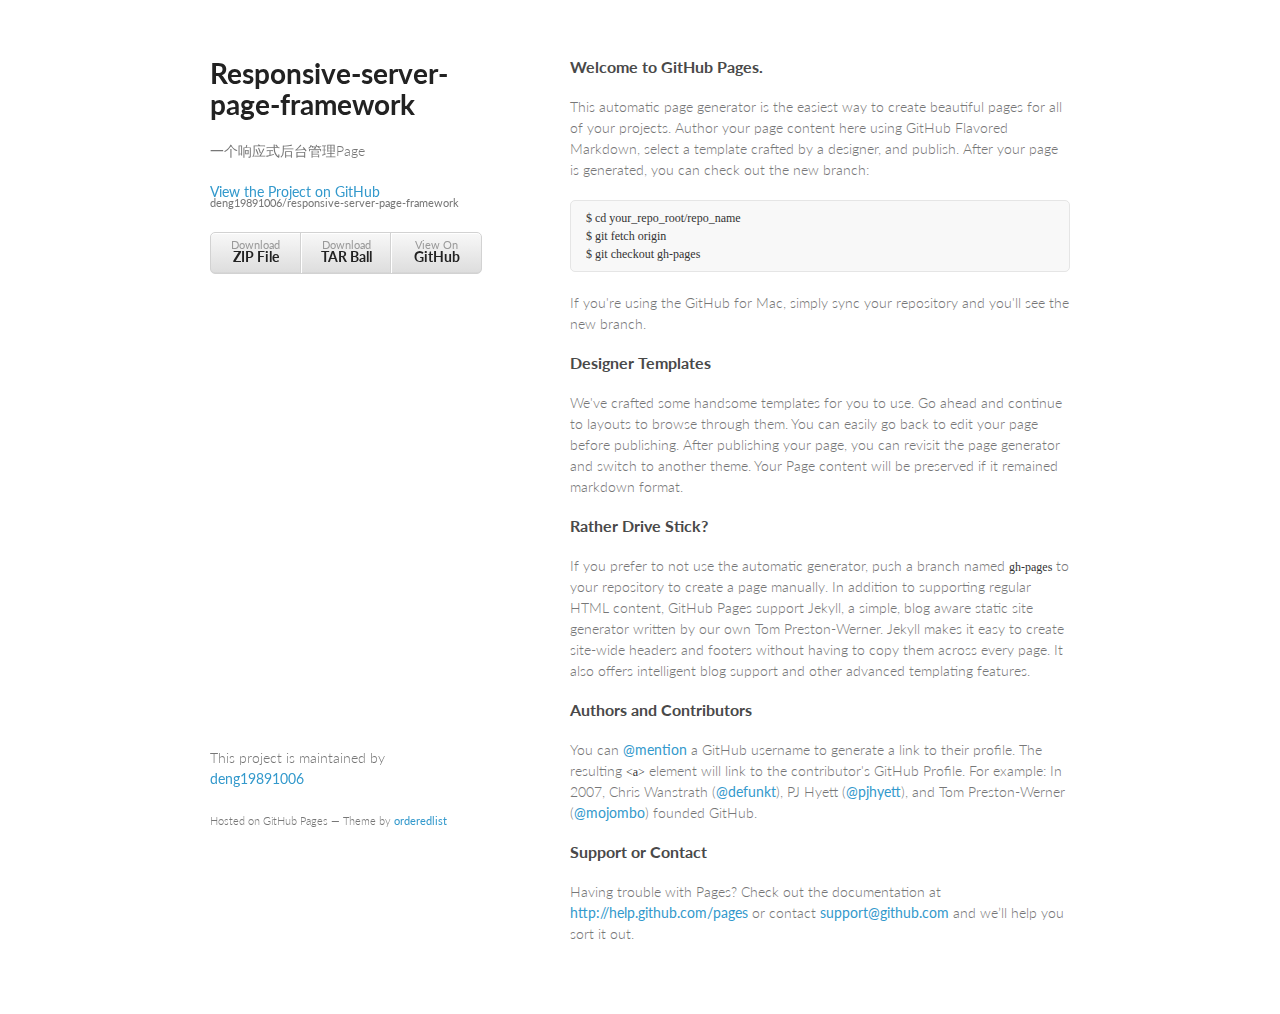
<file: index.html>
<!doctype html>
<html>
  <head>
    <meta charset="utf-8">
    <meta http-equiv="X-UA-Compatible" content="chrome=1">
    <title>Responsive-server-page-framework by deng19891006</title>

    <link rel="stylesheet" href="stylesheets/styles.css">
    <link rel="stylesheet" href="stylesheets/pygment_trac.css">
    <meta name="viewport" content="width=device-width, initial-scale=1, user-scalable=no">
    <!--[if lt IE 9]>
    <script src="//html5shiv.googlecode.com/svn/trunk/html5.js"></script>
    <![endif]-->
  </head>
  <body>
    <div class="wrapper">
      <header>
        <h1>Responsive-server-page-framework</h1>
        <p>一个响应式后台管理Page</p>

        <p class="view"><a href="https://github.com/deng19891006/responsive-server-page-framework">View the Project on GitHub <small>deng19891006/responsive-server-page-framework</small></a></p>


        <ul>
          <li><a href="https://github.com/deng19891006/responsive-server-page-framework/zipball/master">Download <strong>ZIP File</strong></a></li>
          <li><a href="https://github.com/deng19891006/responsive-server-page-framework/tarball/master">Download <strong>TAR Ball</strong></a></li>
          <li><a href="https://github.com/deng19891006/responsive-server-page-framework">View On <strong>GitHub</strong></a></li>
        </ul>
      </header>
      <section>
        <h3>Welcome to GitHub Pages.</h3>

<p>This automatic page generator is the easiest way to create beautiful pages for all of your projects. Author your page content here using GitHub Flavored Markdown, select a template crafted by a designer, and publish. After your page is generated, you can check out the new branch:</p>

<pre><code>$ cd your_repo_root/repo_name
$ git fetch origin
$ git checkout gh-pages
</code></pre>

<p>If you're using the GitHub for Mac, simply sync your repository and you'll see the new branch.</p>

<h3>Designer Templates</h3>

<p>We've crafted some handsome templates for you to use. Go ahead and continue to layouts to browse through them. You can easily go back to edit your page before publishing. After publishing your page, you can revisit the page generator and switch to another theme. Your Page content will be preserved if it remained markdown format.</p>

<h3>Rather Drive Stick?</h3>

<p>If you prefer to not use the automatic generator, push a branch named <code>gh-pages</code> to your repository to create a page manually. In addition to supporting regular HTML content, GitHub Pages support Jekyll, a simple, blog aware static site generator written by our own Tom Preston-Werner. Jekyll makes it easy to create site-wide headers and footers without having to copy them across every page. It also offers intelligent blog support and other advanced templating features.</p>

<h3>Authors and Contributors</h3>

<p>You can <a href="https://github.com/blog/821" class="user-mention">@mention</a> a GitHub username to generate a link to their profile. The resulting <code>&lt;a&gt;</code> element will link to the contributor's GitHub Profile. For example: In 2007, Chris Wanstrath (<a href="https://github.com/defunkt" class="user-mention">@defunkt</a>), PJ Hyett (<a href="https://github.com/pjhyett" class="user-mention">@pjhyett</a>), and Tom Preston-Werner (<a href="https://github.com/mojombo" class="user-mention">@mojombo</a>) founded GitHub.</p>

<h3>Support or Contact</h3>

<p>Having trouble with Pages? Check out the documentation at <a href="http://help.github.com/pages">http://help.github.com/pages</a> or contact <a href="mailto:support@github.com">support@github.com</a> and we’ll help you sort it out.</p>
      </section>
      <footer>
        <p>This project is maintained by <a href="https://github.com/deng19891006">deng19891006</a></p>
        <p><small>Hosted on GitHub Pages &mdash; Theme by <a href="https://github.com/orderedlist">orderedlist</a></small></p>
      </footer>
    </div>
    <script src="javascripts/scale.fix.js"></script>
    
  </body>
</html>
</file>
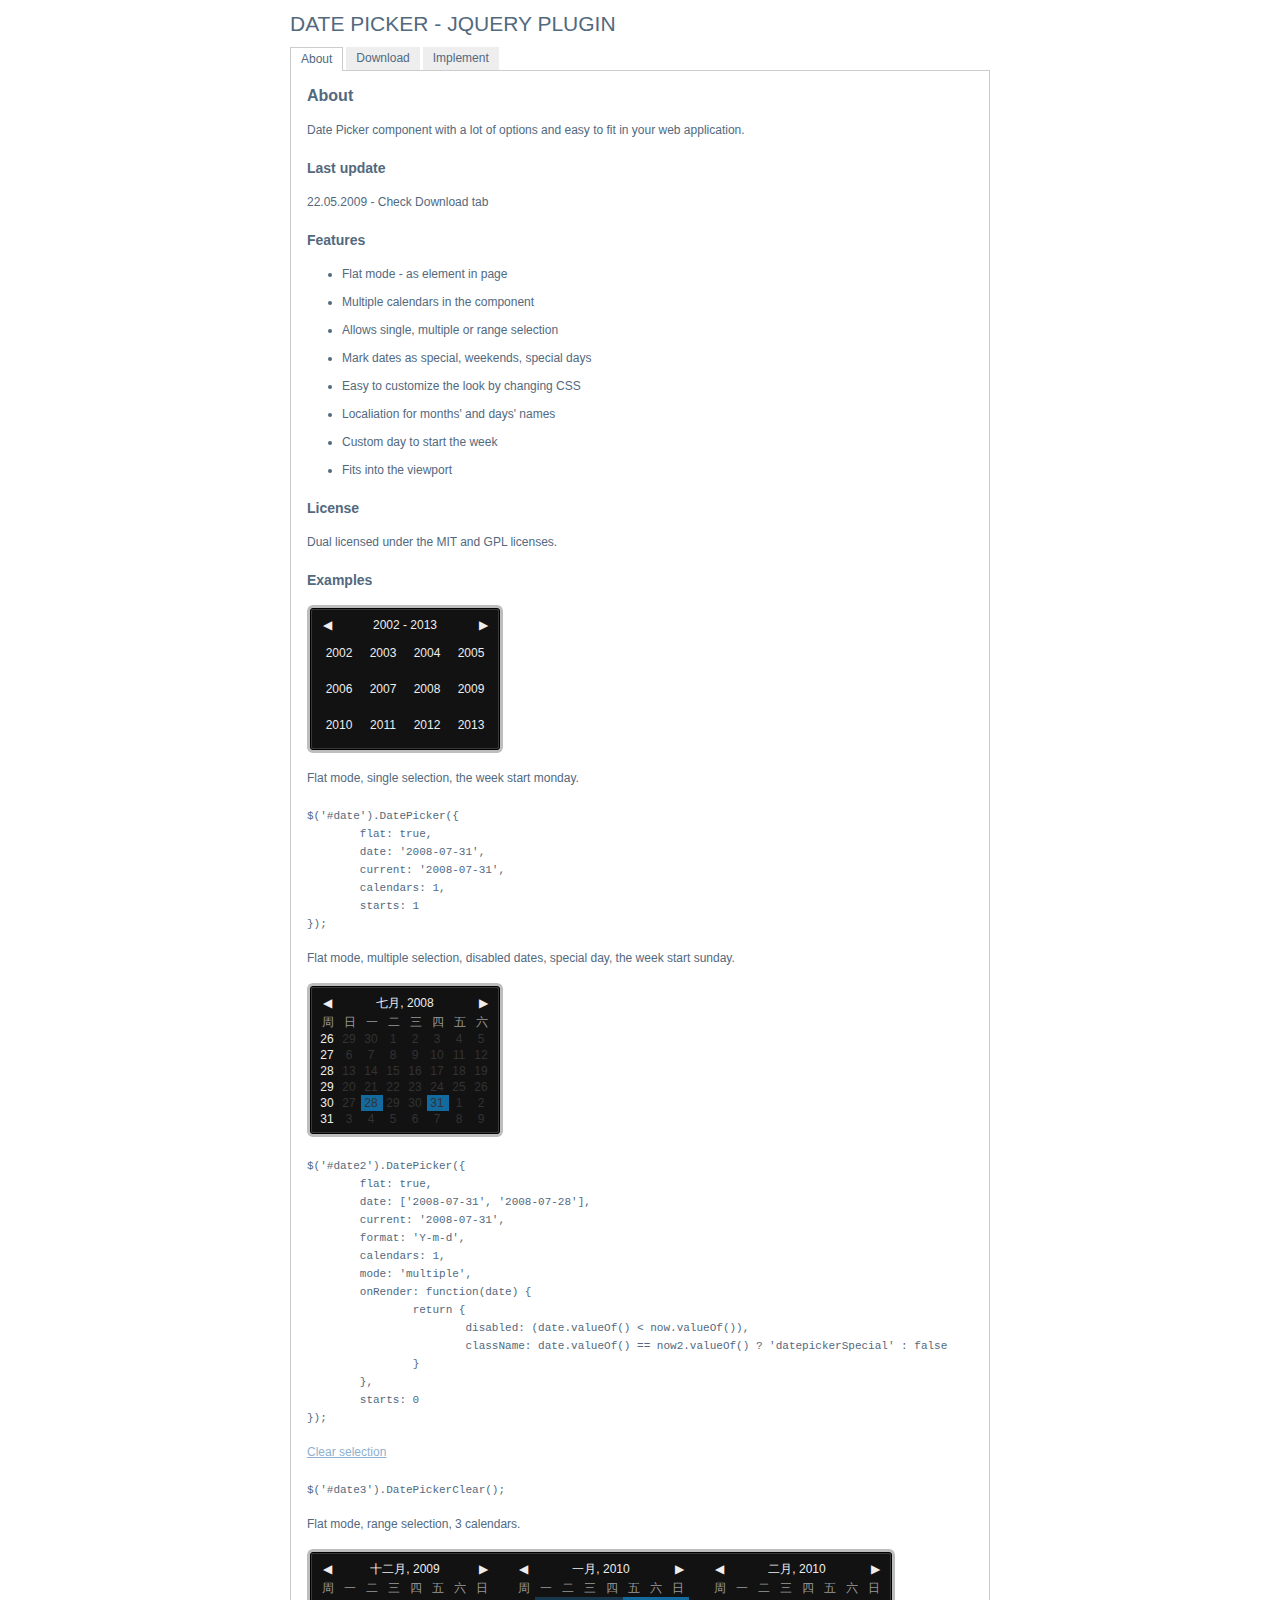
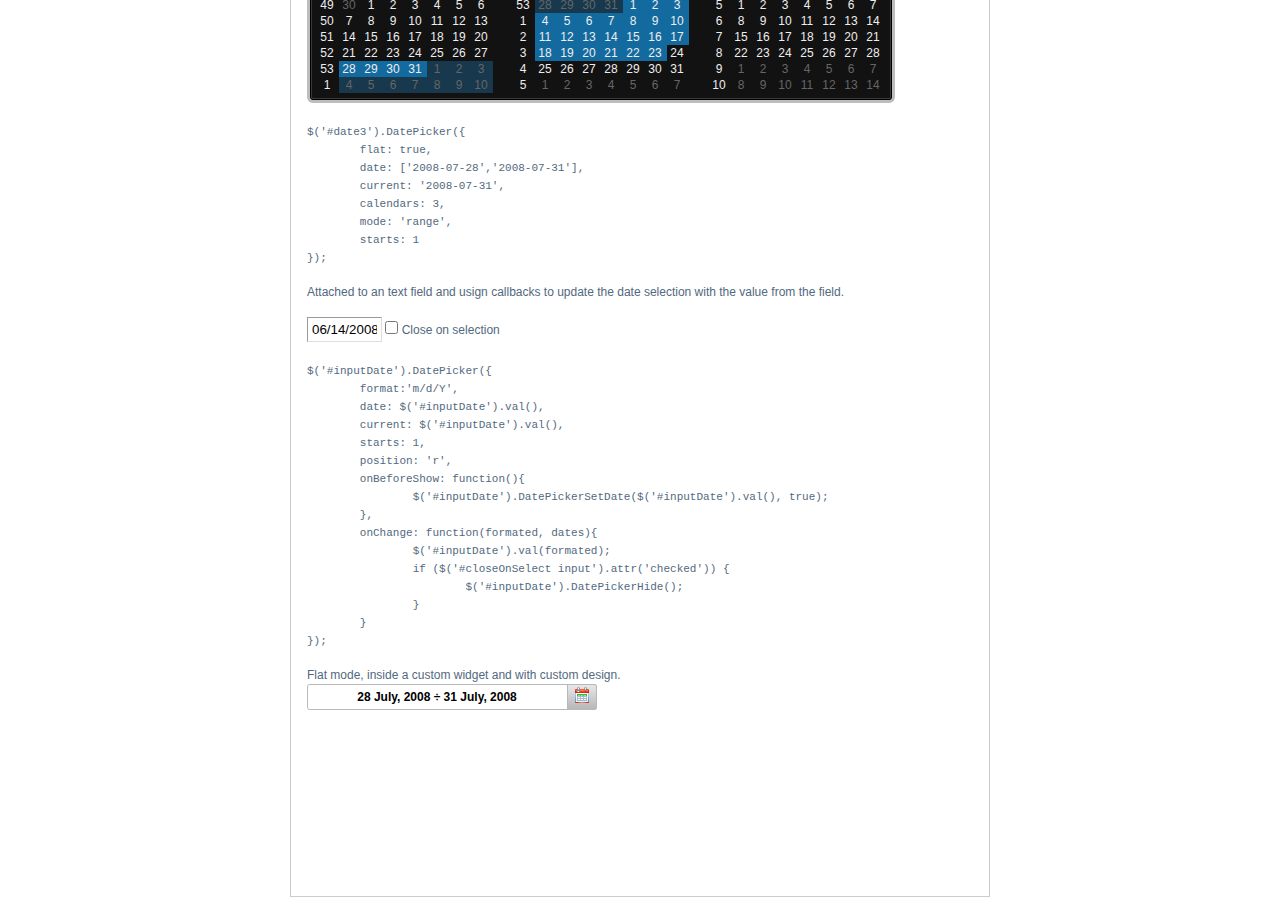
<file: assets/js/datepicker/index.html>
<!DOCTYPE html PUBLIC "-//W3C//DTD XHTML 1.0 Strict//EN" "http://www.w3.org/TR/xhtml1/DTD/xhtml1-strict.dtd">
<html xmlns="http://www.w3.org/1999/xhtml" xml:lang="en" lang="en">
<head>
	<link rel="stylesheet" href="css/datepicker.css" type="text/css" />
    <link rel="stylesheet" media="screen" type="text/css" href="css/layout.css" />
    <title>DatePicker - jQuery plugin</title>
	<script type="text/javascript" src="js/jquery.js"></script>
	<script type="text/javascript" src="js/datepicker.js"></script>
    <script type="text/javascript" src="js/eye.js"></script>
    <script type="text/javascript" src="js/utils.js"></script>
    <script type="text/javascript" src="js/layout.js?ver=1.0.2"></script>
</head>
<body>
    <div class="wrapper">
        <h1>Date Picker - jQuery plugin</h1>
        <ul class="navigationTabs">
            <li><a href="#about" rel="about">About</a></li>
            <li><a href="#download" rel="download">Download</a></li>
            <li><a href="#implement" rel="implement">Implement</a></li>
        </ul>
        <div class="tabsContent">
            <div class="tab">
                <h2>About</h2>
				<p>Date Picker component with a lot of options and easy to fit in your web application.</p>
				<h3>Last update</h3>
				<p>22.05.2009 - Check Download tab</p>
                <h3>Features</h3>
                <ul>
                    <li>Flat mode - as element in page</li>
                    <li>Multiple calendars in the component</li>
                    <li>Allows single, multiple or range selection</li>
					<li>Mark dates as special, weekends, special days</li>
					<li>Easy to customize the look by changing CSS</li>
					<li>Localiation for months' and days' names</li>
					<li>Custom day to start the week</li>
					<li>Fits into the viewport</li>
                </ul>
				<h3>License</h3>
				<p>Dual licensed under the MIT and GPL licenses.</p>
                <h3>Examples</h3>
				<p id="date"></p>
				<p>Flat mode, single selection, the week start monday.</p>
			<pre>$('#date').DatePicker({
	flat: true,
	date: '2008-07-31',
	current: '2008-07-31',
	calendars: 1,
	starts: 1
});</pre>
				<p>Flat mode, multiple selection, disabled dates, special day, the week start sunday.</p>
				<p id="date2"></p>
			<pre>$('#date2').DatePicker({
	flat: true,
	date: ['2008-07-31', '2008-07-28'],
	current: '2008-07-31',
	format: 'Y-m-d',
	calendars: 1,
	mode: 'multiple',
	onRender: function(date) {
		return {
			disabled: (date.valueOf() < now.valueOf()),
			className: date.valueOf() == now2.valueOf() ? 'datepickerSpecial' : false
		}
	},
	starts: 0
});</pre>
				<p><a href="#" id="clearSelection">Clear selection</a></p>
				<pre>$('#date3').DatePickerClear();</pre>
				<p>Flat mode, range selection, 3 calendars.</p>
				<p id="date3"></p>
			<pre>$('#date3').DatePicker({
	flat: true,
	date: ['2008-07-28','2008-07-31'],
	current: '2008-07-31',
	calendars: 3,
	mode: 'range',
	starts: 1
});</pre>
				<p>Attached to an text field and usign callbacks to update the date selection with the value from the field.</p>
				<p>
					<input class="inputDate" id="inputDate" value="06/14/2008" />
					<label id="closeOnSelect"><input type="checkbox" /> Close on selection</label>
				</p>
			<pre>$('#inputDate').DatePicker({
	format:'m/d/Y',
	date: $('#inputDate').val(),
	current: $('#inputDate').val(),
	starts: 1,
	position: 'r',
	onBeforeShow: function(){
		$('#inputDate').DatePickerSetDate($('#inputDate').val(), true);
	},
	onChange: function(formated, dates){
		$('#inputDate').val(formated);
		if ($('#closeOnSelect input').attr('checked')) {
			$('#inputDate').DatePickerHide();
		}
	}
});</pre>
				<p>Flat mode, inside a custom widget and with custom design.</p>
				<div id="widget">
					<div id="widgetField">
						<span>28 July, 2008 &divide; 31 July, 2008</span>
						<a href="#">Select date range</a>
					</div>
					<div id="widgetCalendar">
					</div>
				</div>
				<p>&nbsp;</p>
				<p>&nbsp;</p>
				<p>&nbsp;</p>
				<p>&nbsp;</p>
				<p>&nbsp;</p>
            </div>
            <div class="tab">
                <h2>Download</h2>
                <p><a href="datepicker.zip">datepicker.zip (50 kb)</a>: jQuery, Javscript files, CSS files, images, examples and instructions.</p>
                <h3>Changelog</h3>
                <dl>
					<dt>22.05.2009</dt>
					<dd>added: close on selection example</dd>
					<dd>added: onChange has  new parameter: reference to related element</dd>
					<dd>added: start view days, months, years</dd>
					<dd>added: clear selection in multiple and range mode</dd>
					<dd>fixed: datepicker hide and show methods</dd>
					<dd>fixed: january selection (tahns to Konstantin Zavialov)</dd>
					<dd>fixed: working with jQuery 1.3</dd>
					<dd>fixed: deselecting a date in multiple mode (thanks to Geelen Sebastien)</dd>
					<dt>22.08.2008</dt>
					<dd>Fixed bug: where some events were not canceled right on Safari</dd>
					<dd>Fixed bug: where teh view port was not detected right on Safari</dd>
					<dt>31.07.2008</dt>
					<dd>Added new method: 'DatePickerGetDate'</dd>
					<dd>Minor speed improvement</dd>
					<dt>30.07.2008</dt>
					<dd>The first release.</dd>
                </dl>
            </div>
            <div class="tab">
                <h2>Implement</h2>
                <p>Attach the Javascript and CSS files to your document. Edit CSS file and fix the paths to  images and change colors to fit your site theme.</p>
                <pre>
&lt;link rel="stylesheet" media="screen" type="text/css" href="css/datepicker.css" /&gt;
&lt;script type="text/javascript" src="js/datepicker.js"&gt;&lt;/script&gt;
                </pre>
                <h3>Invocation code</h3>
                <p>All you have to do is to select the elements in a jQuery way and call the plugin.</p>
                <pre>
 $('input').DatePicker(options);
                </pre>
                <h3>Options</h3>
                <p>A hash of parameters. All parameters are optional.</p>
                <table>
                	<tr>
                		<td><strong>eventName</strong></td>
                		<td>string</td>
                		<td>The desired event to trigger the date picker. Default: 'click'</td>
                	</tr>
                	<tr>
                		<td><strong>date</strong></td>
                		<td>String, Date or array</td>
                		<td>The selected date(s) as string (will be converted to Date object based on teh format suplied) and Date object for single selection, as Array of strings or Date objects</td>
                	</tr>
                	<tr>
                		<td><strong>flat</strong></td>
                		<td>boolean</td>
                		<td>Whatever if the date picker is appended to the element or triggered by an event. Default false</td>
                	</tr>
                	<tr>
                		<td><strong>start</strong></td>
                		<td>integer</td>
                		<td>The day week start. Default 1 (monday)</td>
                	</tr>
                	<tr>
                		<td><strong>prev</strong></td>
                		<td>string</td>
                		<td>HTML inserted to previous links. Default '&#9664;' (UNICODE black left arrow)</td>
                	</tr>
                	<tr>
                		<td><strong>next</strong></td>
                		<td>string</td>
                		<td>HTML inserted to next links. Default '&#9654;' (UNICODE black right arrow)</td>
                	</tr>
                	<tr>
                		<td><strong>mode</strong></td>
                		<td>string ['single'|'multiple'|'range']</td>
                		<td>Date selection mode. Default 'single'</td>
                	</tr>
					<tr>
                		<td><strong>view</strong></td>
                		<td>string ['days'|'months'|'years']</td>
                		<td>Start view mode. Default 'days'</td>
					</tr>
                	<tr>
                		<td><strong>calendars</strong></td>
                		<td>integer</td>
                		<td>Number of calendars to render inside the date picker. Default 1</td>
                	</tr>
                	<tr>
                		<td><strong>format</strong></td>
                		<td>string</td>
                		<td>Date format. Default 'Y-m-d'</td>
                	</tr>
                	<tr>
                		<td><strong>position</strong></td>
                		<td>string ['top'|'left'|'right'|'bottom']</td>
                		<td>Date picker's position relative to the trigegr element (non flat mode only). Default 'bottom'</td>
                	</tr>
                	<tr>
                		<td><strong>locale</strong></td>
                		<td>hash</td>
                		<td>Location: provide a hash with keys 'days', 'daysShort', 'daysMin', 'months', 'monthsShort', 'week'. Default english</td>
                	</tr>
                	<tr>
                		<td><strong>onShow</strong></td>
                		<td>function</td>
                		<td>Callback function triggered when the date picker is shown</td>
                	</tr>
                	<tr>
                		<td><strong>onBeforeShow</strong></td>
                		<td>function</td>
                		<td>Callback function triggered before the date picker is shown</td>
                	</tr>
                	<tr>
                		<td><strong>onHide</strong></td>
                		<td>function</td>
                		<td>Callback function triggered when the date picker is hidden</td>
                	</tr>
                	<tr>
                		<td><strong>onChange</strong></td>
                		<td>function</td>
                		<td>Callback function triggered when the date is changed</td>
                	</tr>
                	<tr>
                		<td><strong>onRender</strong></td>
                		<td>function</td>
                		<td>Callback function triggered when the date is rendered inside a calendar. It should return and hash with keys: 'selected' to select the date, 'disabled' to disable the date, 'className' for additional CSS class</td>
                	</tr>
                </table>
                <h3>Set date</h3>
                <p>If you want to set a diferent date selection.</p>
                <pre>$('input').DatePickerSetDate(date, shiftTo);</pre>
				<p>The 'date' argument is the same format as the option 'date' and the 'shiftTo' argument (boolean) moves the curent month view to the date selection provided.</p>
				<h3>Get date</h3>
				<p>Get date selection.</p>
				<pre>$('input').DatePickerGetDate(formated);</pre>
				<p>Set 'formated' to true if you whant to get teh selection formated.</p>
				<h3>Show and hide date picker</h3>
                <p>Show or hide a date picker.</p>
				<pre>$('input').DatePickerShow();</pre>
				<pre>$('input').DatePickerHide();</pre>
				<h3>Clear multiple selection</h3>
				<p>Clear selection in multiple and range mode</p>
				<pre>$('#datepicker').DatePickerClear();</pre>
            </div>
        </div>
    </div>
</body>
</html>
</file>
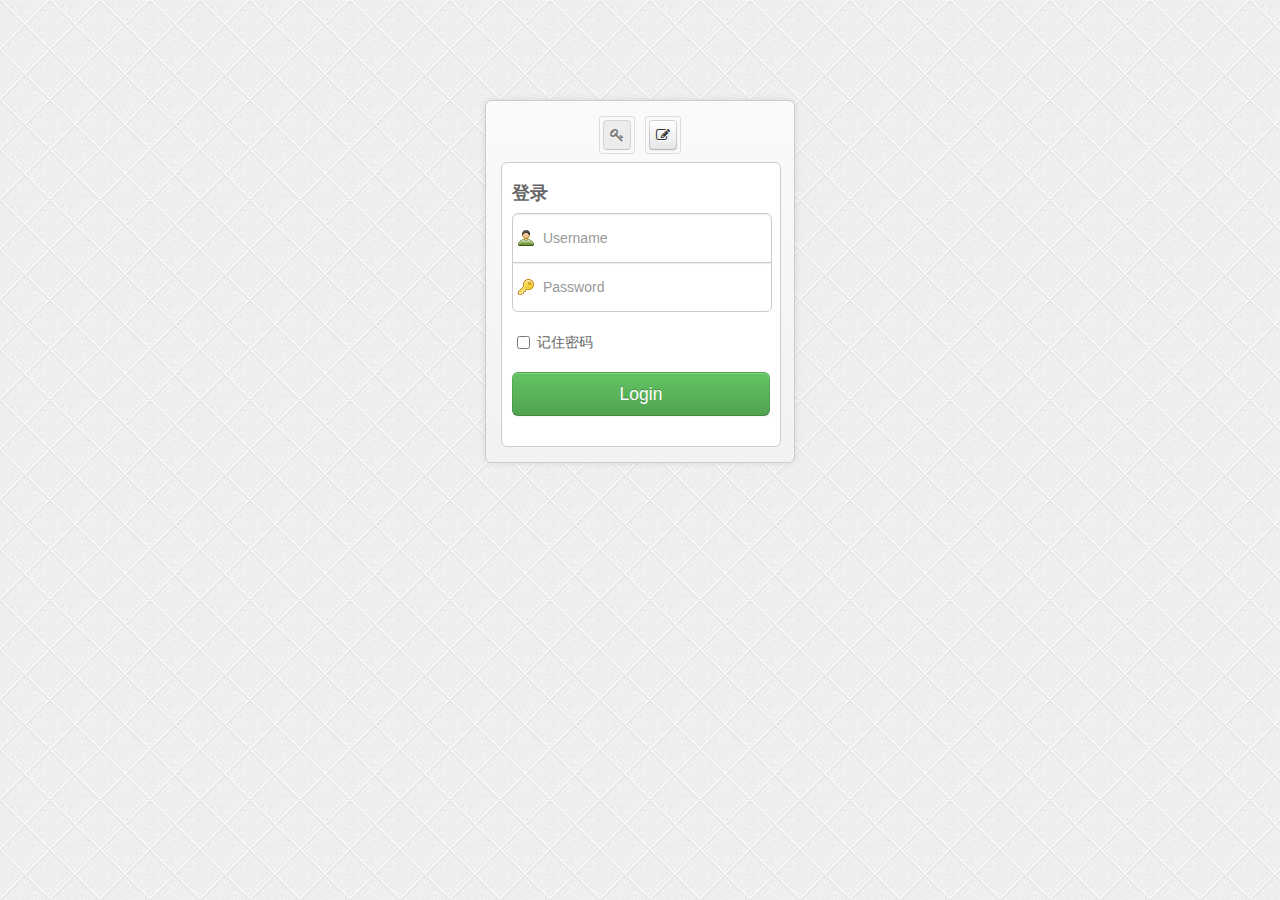
<file: login.html>
<!doctype html>
<html>
<head>
<meta charset="utf-8">
<title>frameword</title>
<link rel="stylesheet" type="text/css" href="bootstrap/css/bootstrap.css">
<link rel="stylesheet" type="text/css" href="bootstrap/css/bootstrap-responsive.css">
<link rel="stylesheet" type="text/css" href="assets/css/login.css">
<link rel="stylesheet" type="text/css" href="assets/css/FortAwesome-Font-Awesome/css/font-awesome.min.css">
<!--[if lt IE 9]>
<script type="text/javascript" src="assets/js/html5.js"></script>
<![endif]-->
<script type="text/javascript" src="assets/js/jquery-1.9.1.min.js"></script>
<script type="text/javascript">
	$(function(){
		$("#login-btns").find("button").click(function(){
			var _index = $(this).parent().index();
			if($(this).hasClass("disabled")){
				return ;
			}else{
				$(this).addClass("disabled").parent().siblings().children().removeClass("disabled");
				$("#login-inner").find(".login-inner-form").eq(_index).show(0).siblings().hide(0);
			}
		})	
	})
</script>
</head>
<body>
 <section class="login-wrap">
 	<div class="login-btns" id="login-btns">
    	<div class="btn-wrap" title="登录">
        	<button type="button" class="btn disabled" data-target="#login-form"><i class="icon-key"></i></button>
        </div>
        <div class="btn-wrap" title="注册">
			<button type="button" class="btn" data-target="#register-form"><i class="icon-edit"></i></button>
		</div>
    </div>
    <article class="login-inner" id="login-inner">
    	<section class="login-inner-form" style="display:block">
        	<h4>登录</h4>
            <form class="form-vertical"  >
						<div class="control-group-merged">
							<div class="control-group" style="margin-bottom:-1px"> 
								<input type="text" placeholder="Username"  class="big username"  >
							</div>
							<div class="control-group">
								<input type="password" placeholder="Password"  class="big password"  >
							</div>
						</div>
						<div class="control-group" style="margin:20px 0;">
							<label class="checkbox" style="margin-left:5px;">
								 <input type="checkbox" value="" style="width:auto"> 记住密码
							</label>
						</div>
						<div class="t-c" >
							<button type="submit" class="btn btn-success btn-block btn-large">Login</button>
						</div>
			 </form>
        </section>
        <section class="login-inner-form"  >
        	<h4>注册</h4>
            <form class="form-vertical" action="dashboard.html" novalidate>
						<div class="control-group">
							<label class="control-label">邮箱</label>
							<div class="controls">
								<input type="text"   class="required email">
							</div>
						</div>
						<div class="control-group">
							<label class="control-label">密码</label>
							<div class="controls">
								<input type="password"   class="required">
							</div>
						</div>
						<div class="control-group">
							<label class="control-label">姓名</label>
							<div class="controls">
								<input type="text"   class="required">
							</div>
						</div>
                        <div class="control-group">
							<label class="control-label">手机号码</label>
							<div class="controls">
								<input type="text"   class="required">
							</div>
						</div>
					    <div class="t-c">
							<button type="submit" class="btn btn-danger btn-block btn-large">Register</button>
						</div>
					</form>
        </section>
    </article>
 </section>
</body>
</html>
</file>
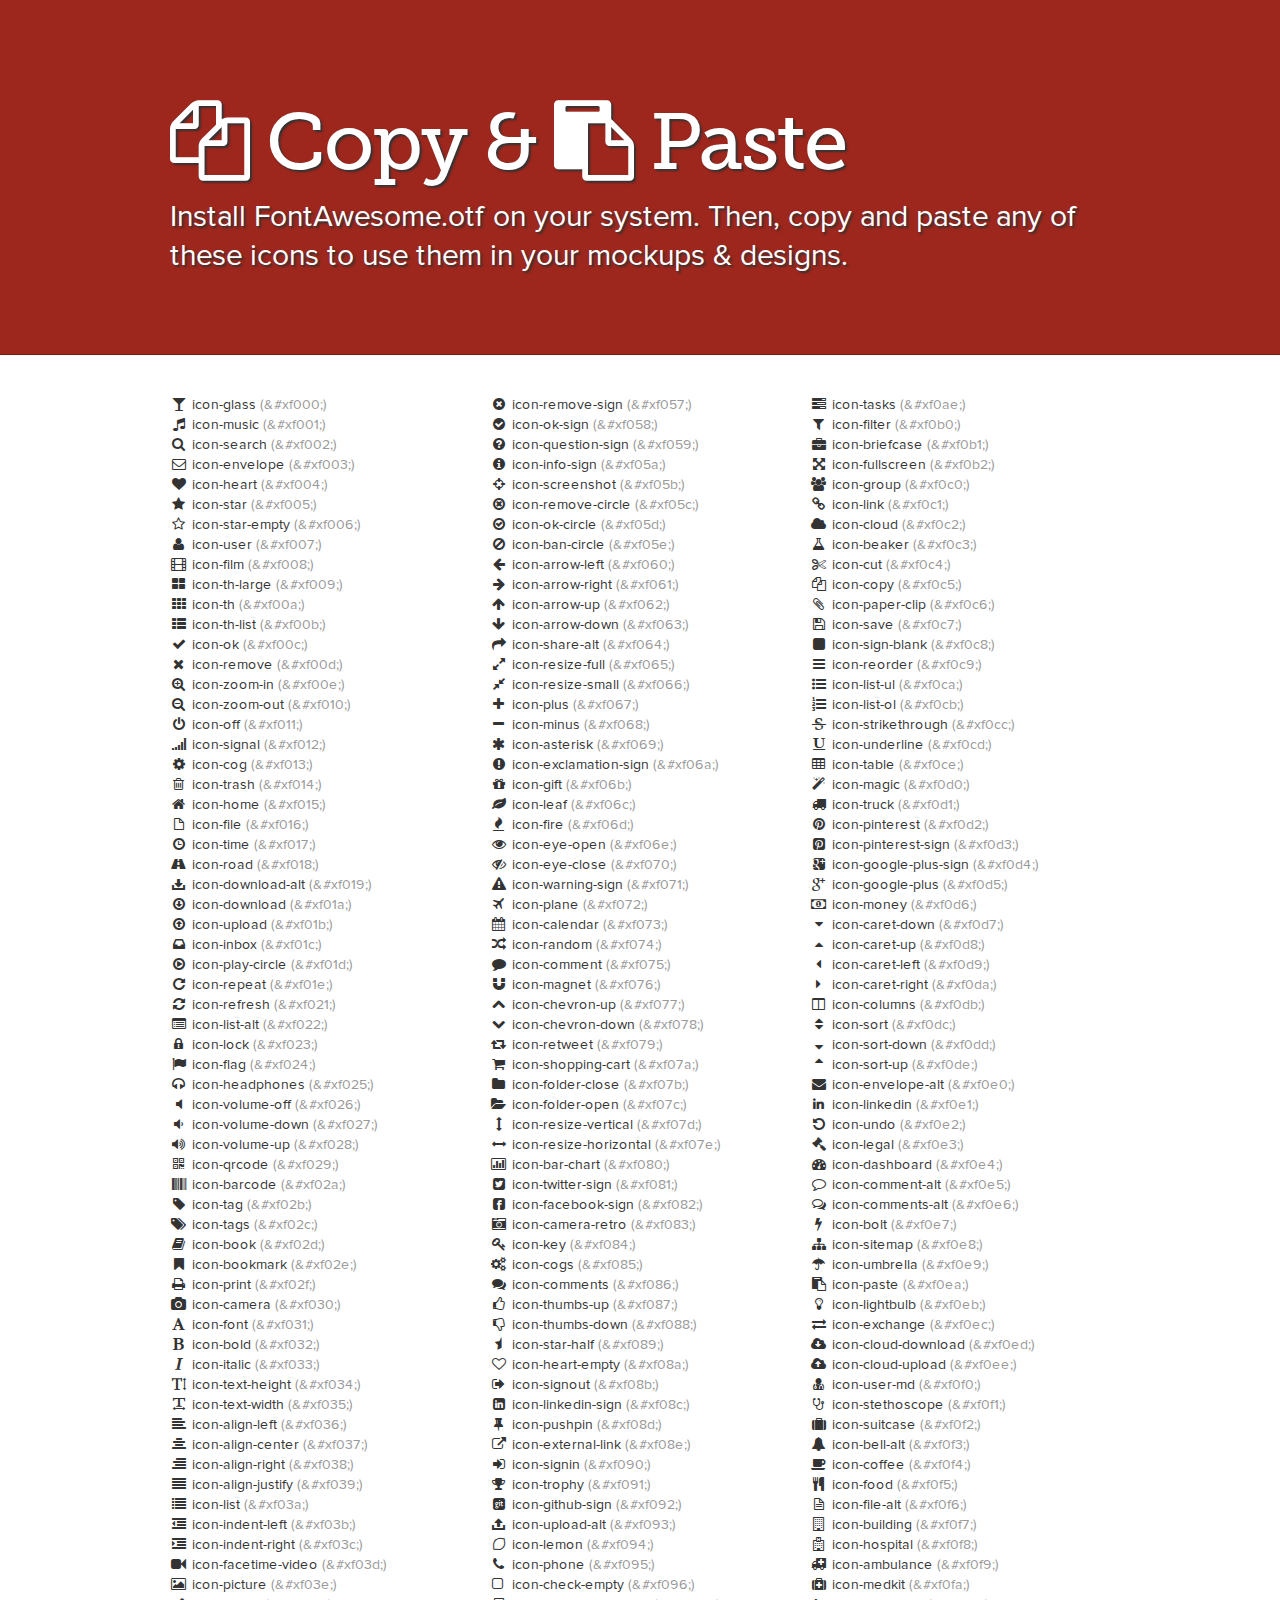
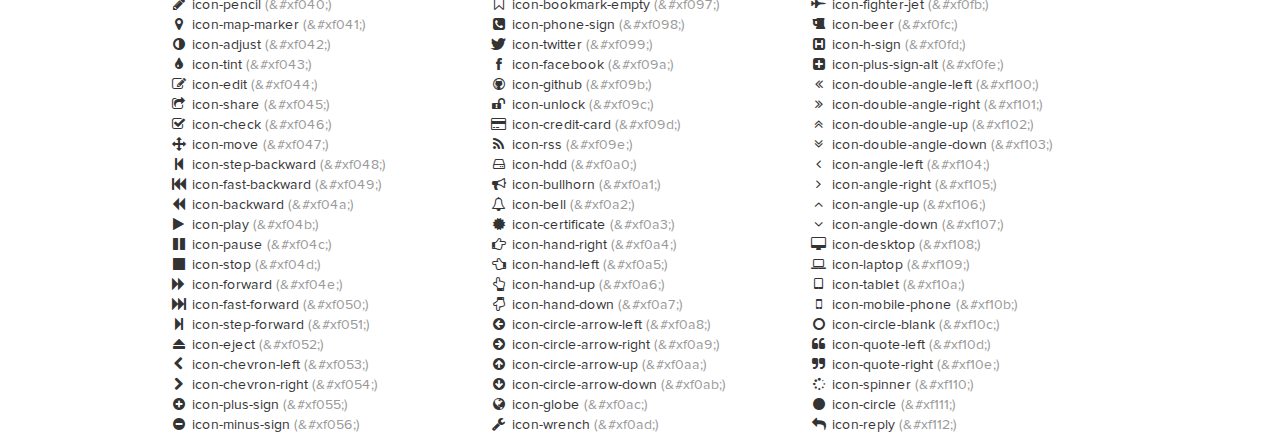
<file: assets/css/FortAwesome-Font-Awesome/docs/design.html>
<!DOCTYPE html>
<!--[if lt IE 7 ]><html class="ie ie6" lang="en"> <![endif]-->
<!--[if IE 7 ]><html class="ie ie7" lang="en"> <![endif]-->
<!--[if IE 8 ]><html class="ie ie8" lang="en"> <![endif]-->
<!--[if (gte IE 9)|!(IE)]><!--><html lang="en"> <!--<![endif]-->
<head>
  <!-- Basic Page Needs
 ================================================== -->
  <meta charset="utf-8" />
  <title>Font Awesome Copy & Paste</title>
  <meta name="description" content="">
  <meta name="author" content="">
  <!--<meta name="viewport" content="width=device-width; initial-scale=1; maximum-scale=1">-->

  <!--[if lt IE 9]>
  <script src="http://html5shim.googlecode.com/svn/trunk/html5.js"></script>
  <![endif]-->

  <!-- CSS
 ================================================== -->

  <link rel="stylesheet" href="assets/css/site.css">
  <link rel="stylesheet" href="assets/css/prettify.css">
  <link rel="stylesheet" href="assets/css/font-awesome.min.css">
  <!--[if IE 7]>
  <link rel="stylesheet" href="assets/css/font-awesome-ie7.min.css">
  <![endif]-->
  <!-- Le fav and touch icons -->
  <link rel="shortcut icon" href="assets/ico/favicon.ico">

  <script type="text/javascript">
    var _gaq = _gaq || [];
    _gaq.push(['_setAccount', 'UA-30136587-1']);
    _gaq.push(['_trackPageview']);

    (function() {
      var ga = document.createElement('script'); ga.type = 'text/javascript'; ga.async = true;
      ga.src = ('https:' == document.location.protocol ? 'https://ssl' : 'http://www') + '.google-analytics.com/ga.js';
      var s = document.getElementsByTagName('script')[0]; s.parentNode.insertBefore(ga, s);
    })();
  </script>
</head>
<body>

<div class="jumbotron">
  <div class="container">

    <h1><i class="icon-copy"></i> Copy & <i class="icon-paste"></i> Paste</h1>
    <p>
      Install FontAwesome.otf on your system.
      Then, copy and paste any of these icons to use them in your mockups & designs.
    </p>

  </div>
</div>


<div class="container">
  <section>
    <div class="row">
      <div class="span4">
        <ul class="unstyled">
          <li><i class="icon-">&#xf000;</i> icon-glass <span class="muted">(&amp;#xf000;)</span></li>
          <li><i class="icon-">&#xf001;</i> icon-music <span class="muted">(&amp;#xf001;)</span></li>
          <li><i class="icon-">&#xf002;</i> icon-search <span class="muted">(&amp;#xf002;)</span></li>
          <li><i class="icon-">&#xf003;</i> icon-envelope <span class="muted">(&amp;#xf003;)</span></li>
          <li><i class="icon-">&#xf004;</i> icon-heart <span class="muted">(&amp;#xf004;)</span></li>
          <li><i class="icon-">&#xf005;</i> icon-star <span class="muted">(&amp;#xf005;)</span></li>
          <li><i class="icon-">&#xf006;</i> icon-star-empty <span class="muted">(&amp;#xf006;)</span></li>
          <li><i class="icon-">&#xf007;</i> icon-user <span class="muted">(&amp;#xf007;)</span></li>
          <li><i class="icon-">&#xf008;</i> icon-film <span class="muted">(&amp;#xf008;)</span></li>
          <li><i class="icon-">&#xf009;</i> icon-th-large <span class="muted">(&amp;#xf009;)</span></li>
          <li><i class="icon-">&#xf00a;</i> icon-th <span class="muted">(&amp;#xf00a;)</span></li>
          <li><i class="icon-">&#xf00b;</i> icon-th-list <span class="muted">(&amp;#xf00b;)</span></li>
          <li><i class="icon-">&#xf00c;</i> icon-ok <span class="muted">(&amp;#xf00c;)</span></li>
          <li><i class="icon-">&#xf00d;</i> icon-remove <span class="muted">(&amp;#xf00d;)</span></li>
          <li><i class="icon-">&#xf00e;</i> icon-zoom-in <span class="muted">(&amp;#xf00e;)</span></li>
          <li><i class="icon-">&#xf010;</i> icon-zoom-out <span class="muted">(&amp;#xf010;)</span></li>
          <li><i class="icon-">&#xf011;</i> icon-off <span class="muted">(&amp;#xf011;)</span></li>
          <li><i class="icon-">&#xf012;</i> icon-signal <span class="muted">(&amp;#xf012;)</span></li>
          <li><i class="icon-">&#xf013;</i> icon-cog <span class="muted">(&amp;#xf013;)</span></li>
          <li><i class="icon-">&#xf014;</i> icon-trash <span class="muted">(&amp;#xf014;)</span></li>
          <li><i class="icon-">&#xf015;</i> icon-home <span class="muted">(&amp;#xf015;)</span></li>
          <li><i class="icon-">&#xf016;</i> icon-file <span class="muted">(&amp;#xf016;)</span></li>
          <li><i class="icon-">&#xf017;</i> icon-time <span class="muted">(&amp;#xf017;)</span></li>
          <li><i class="icon-">&#xf018;</i> icon-road <span class="muted">(&amp;#xf018;)</span></li>
          <li><i class="icon-">&#xf019;</i> icon-download-alt <span class="muted">(&amp;#xf019;)</span></li>
          <li><i class="icon-">&#xf01a;</i> icon-download <span class="muted">(&amp;#xf01a;)</span></li>
          <li><i class="icon-">&#xf01b;</i> icon-upload <span class="muted">(&amp;#xf01b;)</span></li>
          <li><i class="icon-">&#xf01c;</i> icon-inbox <span class="muted">(&amp;#xf01c;)</span></li>
          <li><i class="icon-">&#xf01d;</i> icon-play-circle <span class="muted">(&amp;#xf01d;)</span></li>
          <li><i class="icon-">&#xf01e;</i> icon-repeat <span class="muted">(&amp;#xf01e;)</span></li>
          <li><i class="icon-">&#xf021;</i> icon-refresh <span class="muted">(&amp;#xf021;)</span></li>
          <li><i class="icon-">&#xf022;</i> icon-list-alt <span class="muted">(&amp;#xf022;)</span></li>
          <li><i class="icon-">&#xf023;</i> icon-lock <span class="muted">(&amp;#xf023;)</span></li>
          <li><i class="icon-">&#xf024;</i> icon-flag <span class="muted">(&amp;#xf024;)</span></li>
          <li><i class="icon-">&#xf025;</i> icon-headphones <span class="muted">(&amp;#xf025;)</span></li>
          <li><i class="icon-">&#xf026;</i> icon-volume-off <span class="muted">(&amp;#xf026;)</span></li>
          <li><i class="icon-">&#xf027;</i> icon-volume-down <span class="muted">(&amp;#xf027;)</span></li>
          <li><i class="icon-">&#xf028;</i> icon-volume-up <span class="muted">(&amp;#xf028;)</span></li>
          <li><i class="icon-">&#xf029;</i> icon-qrcode <span class="muted">(&amp;#xf029;)</span></li>
          <li><i class="icon-">&#xf02a;</i> icon-barcode <span class="muted">(&amp;#xf02a;)</span></li>
          <li><i class="icon-">&#xf02b;</i> icon-tag <span class="muted">(&amp;#xf02b;)</span></li>
          <li><i class="icon-">&#xf02c;</i> icon-tags <span class="muted">(&amp;#xf02c;)</span></li>
          <li><i class="icon-">&#xf02d;</i> icon-book <span class="muted">(&amp;#xf02d;)</span></li>
          <li><i class="icon-">&#xf02e;</i> icon-bookmark <span class="muted">(&amp;#xf02e;)</span></li>
          <li><i class="icon-">&#xf02f;</i> icon-print <span class="muted">(&amp;#xf02f;)</span></li>
          <li><i class="icon-">&#xf030;</i> icon-camera <span class="muted">(&amp;#xf030;)</span></li>
          <li><i class="icon-">&#xf031;</i> icon-font <span class="muted">(&amp;#xf031;)</span></li>
          <li><i class="icon-">&#xf032;</i> icon-bold <span class="muted">(&amp;#xf032;)</span></li>
          <li><i class="icon-">&#xf033;</i> icon-italic <span class="muted">(&amp;#xf033;)</span></li>
          <li><i class="icon-">&#xf034;</i> icon-text-height <span class="muted">(&amp;#xf034;)</span></li>
          <li><i class="icon-">&#xf035;</i> icon-text-width <span class="muted">(&amp;#xf035;)</span></li>
          <li><i class="icon-">&#xf036;</i> icon-align-left <span class="muted">(&amp;#xf036;)</span></li>
          <li><i class="icon-">&#xf037;</i> icon-align-center <span class="muted">(&amp;#xf037;)</span></li>
          <li><i class="icon-">&#xf038;</i> icon-align-right <span class="muted">(&amp;#xf038;)</span></li>
          <li><i class="icon-">&#xf039;</i> icon-align-justify <span class="muted">(&amp;#xf039;)</span></li>
          <li><i class="icon-">&#xf03a;</i> icon-list <span class="muted">(&amp;#xf03a;)</span></li>
          <li><i class="icon-">&#xf03b;</i> icon-indent-left <span class="muted">(&amp;#xf03b;)</span></li>
          <li><i class="icon-">&#xf03c;</i> icon-indent-right <span class="muted">(&amp;#xf03c;)</span></li>
          <li><i class="icon-">&#xf03d;</i> icon-facetime-video <span class="muted">(&amp;#xf03d;)</span></li>
          <li><i class="icon-">&#xf03e;</i> icon-picture <span class="muted">(&amp;#xf03e;)</span></li>
          <li><i class="icon-">&#xf040;</i> icon-pencil <span class="muted">(&amp;#xf040;)</span></li>
          <li><i class="icon-">&#xf041;</i> icon-map-marker <span class="muted">(&amp;#xf041;)</span></li>
          <li><i class="icon-">&#xf042;</i> icon-adjust <span class="muted">(&amp;#xf042;)</span></li>
          <li><i class="icon-">&#xf043;</i> icon-tint <span class="muted">(&amp;#xf043;)</span></li>
          <li><i class="icon-">&#xf044;</i> icon-edit <span class="muted">(&amp;#xf044;)</span></li>
          <li><i class="icon-">&#xf045;</i> icon-share <span class="muted">(&amp;#xf045;)</span></li>
          <li><i class="icon-">&#xf046;</i> icon-check <span class="muted">(&amp;#xf046;)</span></li>
          <li><i class="icon-">&#xf047;</i> icon-move <span class="muted">(&amp;#xf047;)</span></li>
          <li><i class="icon-">&#xf048;</i> icon-step-backward <span class="muted">(&amp;#xf048;)</span></li>
          <li><i class="icon-">&#xf049;</i> icon-fast-backward <span class="muted">(&amp;#xf049;)</span></li>
          <li><i class="icon-">&#xf04a;</i> icon-backward <span class="muted">(&amp;#xf04a;)</span></li>
          <li><i class="icon-">&#xf04b;</i> icon-play <span class="muted">(&amp;#xf04b;)</span></li>
          <li><i class="icon-">&#xf04c;</i> icon-pause <span class="muted">(&amp;#xf04c;)</span></li>
          <li><i class="icon-">&#xf04d;</i> icon-stop <span class="muted">(&amp;#xf04d;)</span></li>
          <li><i class="icon-">&#xf04e;</i> icon-forward <span class="muted">(&amp;#xf04e;)</span></li>
          <li><i class="icon-">&#xf050;</i> icon-fast-forward <span class="muted">(&amp;#xf050;)</span></li>
          <li><i class="icon-">&#xf051;</i> icon-step-forward <span class="muted">(&amp;#xf051;)</span></li>
          <li><i class="icon-">&#xf052;</i> icon-eject <span class="muted">(&amp;#xf052;)</span></li>
          <li><i class="icon-">&#xf053;</i> icon-chevron-left <span class="muted">(&amp;#xf053;)</span></li>
          <li><i class="icon-">&#xf054;</i> icon-chevron-right <span class="muted">(&amp;#xf054;)</span></li>
          <li><i class="icon-">&#xf055;</i> icon-plus-sign <span class="muted">(&amp;#xf055;)</span></li>
          <li><i class="icon-">&#xf056;</i> icon-minus-sign <span class="muted">(&amp;#xf056;)</span></li>
        </ul>
      </div>
      <div class="span4">
        <ul class="unstyled">
          <li><i class="icon-">&#xf057;</i> icon-remove-sign <span class="muted">(&amp;#xf057;)</span></li>
          <li><i class="icon-">&#xf058;</i> icon-ok-sign <span class="muted">(&amp;#xf058;)</span></li>
          <li><i class="icon-">&#xf059;</i> icon-question-sign <span class="muted">(&amp;#xf059;)</span></li>
          <li><i class="icon-">&#xf05a;</i> icon-info-sign <span class="muted">(&amp;#xf05a;)</span></li>
          <li><i class="icon-">&#xf05b;</i> icon-screenshot <span class="muted">(&amp;#xf05b;)</span></li>
          <li><i class="icon-">&#xf05c;</i> icon-remove-circle <span class="muted">(&amp;#xf05c;)</span></li>
          <li><i class="icon-">&#xf05d;</i> icon-ok-circle <span class="muted">(&amp;#xf05d;)</span></li>
          <li><i class="icon-">&#xf05e;</i> icon-ban-circle <span class="muted">(&amp;#xf05e;)</span></li>
          <li><i class="icon-">&#xf060;</i> icon-arrow-left <span class="muted">(&amp;#xf060;)</span></li>
          <li><i class="icon-">&#xf061;</i> icon-arrow-right <span class="muted">(&amp;#xf061;)</span></li>
          <li><i class="icon-">&#xf062;</i> icon-arrow-up <span class="muted">(&amp;#xf062;)</span></li>
          <li><i class="icon-">&#xf063;</i> icon-arrow-down <span class="muted">(&amp;#xf063;)</span></li>
          <li><i class="icon-">&#xf064;</i> icon-share-alt <span class="muted">(&amp;#xf064;)</span></li>
          <li><i class="icon-">&#xf065;</i> icon-resize-full <span class="muted">(&amp;#xf065;)</span></li>
          <li><i class="icon-">&#xf066;</i> icon-resize-small <span class="muted">(&amp;#xf066;)</span></li>
          <li><i class="icon-">&#xf067;</i> icon-plus <span class="muted">(&amp;#xf067;)</span></li>
          <li><i class="icon-">&#xf068;</i> icon-minus <span class="muted">(&amp;#xf068;)</span></li>
          <li><i class="icon-">&#xf069;</i> icon-asterisk <span class="muted">(&amp;#xf069;)</span></li>
          <li><i class="icon-">&#xf06a;</i> icon-exclamation-sign <span class="muted">(&amp;#xf06a;)</span></li>
          <li><i class="icon-">&#xf06b;</i> icon-gift <span class="muted">(&amp;#xf06b;)</span></li>
          <li><i class="icon-">&#xf06c;</i> icon-leaf <span class="muted">(&amp;#xf06c;)</span></li>
          <li><i class="icon-">&#xf06d;</i> icon-fire <span class="muted">(&amp;#xf06d;)</span></li>
          <li><i class="icon-">&#xf06e;</i> icon-eye-open <span class="muted">(&amp;#xf06e;)</span></li>
          <li><i class="icon-">&#xf070;</i> icon-eye-close <span class="muted">(&amp;#xf070;)</span></li>
          <li><i class="icon-">&#xf071;</i> icon-warning-sign <span class="muted">(&amp;#xf071;)</span></li>
          <li><i class="icon-">&#xf072;</i> icon-plane <span class="muted">(&amp;#xf072;)</span></li>
          <li><i class="icon-">&#xf073;</i> icon-calendar <span class="muted">(&amp;#xf073;)</span></li>
          <li><i class="icon-">&#xf074;</i> icon-random <span class="muted">(&amp;#xf074;)</span></li>
          <li><i class="icon-">&#xf075;</i> icon-comment <span class="muted">(&amp;#xf075;)</span></li>
          <li><i class="icon-">&#xf076;</i> icon-magnet <span class="muted">(&amp;#xf076;)</span></li>
          <li><i class="icon-">&#xf077;</i> icon-chevron-up <span class="muted">(&amp;#xf077;)</span></li>
          <li><i class="icon-">&#xf078;</i> icon-chevron-down <span class="muted">(&amp;#xf078;)</span></li>
          <li><i class="icon-">&#xf079;</i> icon-retweet <span class="muted">(&amp;#xf079;)</span></li>
          <li><i class="icon-">&#xf07a;</i> icon-shopping-cart <span class="muted">(&amp;#xf07a;)</span></li>
          <li><i class="icon-">&#xf07b;</i> icon-folder-close <span class="muted">(&amp;#xf07b;)</span></li>
          <li><i class="icon-">&#xf07c;</i> icon-folder-open <span class="muted">(&amp;#xf07c;)</span></li>
          <li><i class="icon-">&#xf07d;</i> icon-resize-vertical <span class="muted">(&amp;#xf07d;)</span></li>
          <li><i class="icon-">&#xf07e;</i> icon-resize-horizontal <span class="muted">(&amp;#xf07e;)</span></li>
          <li><i class="icon-">&#xf080;</i> icon-bar-chart <span class="muted">(&amp;#xf080;)</span></li>
          <li><i class="icon-">&#xf081;</i> icon-twitter-sign <span class="muted">(&amp;#xf081;)</span></li>
          <li><i class="icon-">&#xf082;</i> icon-facebook-sign <span class="muted">(&amp;#xf082;)</span></li>
          <li><i class="icon-">&#xf083;</i> icon-camera-retro <span class="muted">(&amp;#xf083;)</span></li>
          <li><i class="icon-">&#xf084;</i> icon-key <span class="muted">(&amp;#xf084;)</span></li>
          <li><i class="icon-">&#xf085;</i> icon-cogs <span class="muted">(&amp;#xf085;)</span></li>
          <li><i class="icon-">&#xf086;</i> icon-comments <span class="muted">(&amp;#xf086;)</span></li>
          <li><i class="icon-">&#xf087;</i> icon-thumbs-up <span class="muted">(&amp;#xf087;)</span></li>
          <li><i class="icon-">&#xf088;</i> icon-thumbs-down <span class="muted">(&amp;#xf088;)</span></li>
          <li><i class="icon-">&#xf089;</i> icon-star-half <span class="muted">(&amp;#xf089;)</span></li>
          <li><i class="icon-">&#xf08a;</i> icon-heart-empty <span class="muted">(&amp;#xf08a;)</span></li>
          <li><i class="icon-">&#xf08b;</i> icon-signout <span class="muted">(&amp;#xf08b;)</span></li>
          <li><i class="icon-">&#xf08c;</i> icon-linkedin-sign <span class="muted">(&amp;#xf08c;)</span></li>
          <li><i class="icon-">&#xf08d;</i> icon-pushpin <span class="muted">(&amp;#xf08d;)</span></li>
          <li><i class="icon-">&#xf08e;</i> icon-external-link <span class="muted">(&amp;#xf08e;)</span></li>
          <li><i class="icon-">&#xf090;</i> icon-signin <span class="muted">(&amp;#xf090;)</span></li>
          <li><i class="icon-">&#xf091;</i> icon-trophy <span class="muted">(&amp;#xf091;)</span></li>
          <li><i class="icon-">&#xf092;</i> icon-github-sign <span class="muted">(&amp;#xf092;)</span></li>
          <li><i class="icon-">&#xf093;</i> icon-upload-alt <span class="muted">(&amp;#xf093;)</span></li>
          <li><i class="icon-">&#xf094;</i> icon-lemon <span class="muted">(&amp;#xf094;)</span></li>
          <li><i class="icon-">&#xf095;</i> icon-phone <span class="muted">(&amp;#xf095;)</span></li>
          <li><i class="icon-">&#xf096;</i> icon-check-empty <span class="muted">(&amp;#xf096;)</span></li>
          <li><i class="icon-">&#xf097;</i> icon-bookmark-empty <span class="muted">(&amp;#xf097;)</span></li>
          <li><i class="icon-">&#xf098;</i> icon-phone-sign <span class="muted">(&amp;#xf098;)</span></li>
          <li><i class="icon-">&#xf099;</i> icon-twitter <span class="muted">(&amp;#xf099;)</span></li>
          <li><i class="icon-">&#xf09a;</i> icon-facebook <span class="muted">(&amp;#xf09a;)</span></li>
          <li><i class="icon-">&#xf09b;</i> icon-github <span class="muted">(&amp;#xf09b;)</span></li>
          <li><i class="icon-">&#xf09c;</i> icon-unlock <span class="muted">(&amp;#xf09c;)</span></li>
          <li><i class="icon-">&#xf09d;</i> icon-credit-card <span class="muted">(&amp;#xf09d;)</span></li>
          <li><i class="icon-">&#xf09e;</i> icon-rss <span class="muted">(&amp;#xf09e;)</span></li>
          <li><i class="icon-">&#xf0a0;</i> icon-hdd <span class="muted">(&amp;#xf0a0;)</span></li>
          <li><i class="icon-">&#xf0a1;</i> icon-bullhorn <span class="muted">(&amp;#xf0a1;)</span></li>
          <li><i class="icon-">&#xf0a2;</i> icon-bell <span class="muted">(&amp;#xf0a2;)</span></li>
          <li><i class="icon-">&#xf0a3;</i> icon-certificate <span class="muted">(&amp;#xf0a3;)</span></li>
          <li><i class="icon-">&#xf0a4;</i> icon-hand-right <span class="muted">(&amp;#xf0a4;)</span></li>
          <li><i class="icon-">&#xf0a5;</i> icon-hand-left <span class="muted">(&amp;#xf0a5;)</span></li>
          <li><i class="icon-">&#xf0a6;</i> icon-hand-up <span class="muted">(&amp;#xf0a6;)</span></li>
          <li><i class="icon-">&#xf0a7;</i> icon-hand-down <span class="muted">(&amp;#xf0a7;)</span></li>
          <li><i class="icon-">&#xf0a8;</i> icon-circle-arrow-left <span class="muted">(&amp;#xf0a8;)</span></li>
          <li><i class="icon-">&#xf0a9;</i> icon-circle-arrow-right <span class="muted">(&amp;#xf0a9;)</span></li>
          <li><i class="icon-">&#xf0aa;</i> icon-circle-arrow-up <span class="muted">(&amp;#xf0aa;)</span></li>
          <li><i class="icon-">&#xf0ab;</i> icon-circle-arrow-down <span class="muted">(&amp;#xf0ab;)</span></li>
          <li><i class="icon-">&#xf0ac;</i> icon-globe <span class="muted">(&amp;#xf0ac;)</span></li>
          <li><i class="icon-">&#xf0ad;</i> icon-wrench <span class="muted">(&amp;#xf0ad;)</span></li>
        </ul>
      </div>
      <div class="span4">
        <ul class="unstyled">
          <li><i class="icon-">&#xf0ae;</i> icon-tasks <span class="muted">(&amp;#xf0ae;)</span></li>
          <li><i class="icon-">&#xf0b0;</i> icon-filter <span class="muted">(&amp;#xf0b0;)</span></li>
          <li><i class="icon-">&#xf0b1;</i> icon-briefcase <span class="muted">(&amp;#xf0b1;)</span></li>
          <li><i class="icon-">&#xf0b2;</i> icon-fullscreen <span class="muted">(&amp;#xf0b2;)</span></li>
          <li><i class="icon-">&#xf0c0;</i> icon-group <span class="muted">(&amp;#xf0c0;)</span></li>
          <li><i class="icon-">&#xf0c1;</i> icon-link <span class="muted">(&amp;#xf0c1;)</span></li>
          <li><i class="icon-">&#xf0c2;</i> icon-cloud <span class="muted">(&amp;#xf0c2;)</span></li>
          <li><i class="icon-">&#xf0c3;</i> icon-beaker <span class="muted">(&amp;#xf0c3;)</span></li>
          <li><i class="icon-">&#xf0c4;</i> icon-cut <span class="muted">(&amp;#xf0c4;)</span></li>
          <li><i class="icon-">&#xf0c5;</i> icon-copy <span class="muted">(&amp;#xf0c5;)</span></li>
          <li><i class="icon-">&#xf0c6;</i> icon-paper-clip <span class="muted">(&amp;#xf0c6;)</span></li>
          <li><i class="icon-">&#xf0c7;</i> icon-save <span class="muted">(&amp;#xf0c7;)</span></li>
          <li><i class="icon-">&#xf0c8;</i> icon-sign-blank <span class="muted">(&amp;#xf0c8;)</span></li>
          <li><i class="icon-">&#xf0c9;</i> icon-reorder <span class="muted">(&amp;#xf0c9;)</span></li>
          <li><i class="icon-">&#xf0ca;</i> icon-list-ul <span class="muted">(&amp;#xf0ca;)</span></li>
          <li><i class="icon-">&#xf0cb;</i> icon-list-ol <span class="muted">(&amp;#xf0cb;)</span></li>
          <li><i class="icon-">&#xf0cc;</i> icon-strikethrough <span class="muted">(&amp;#xf0cc;)</span></li>
          <li><i class="icon-">&#xf0cd;</i> icon-underline <span class="muted">(&amp;#xf0cd;)</span></li>
          <li><i class="icon-">&#xf0ce;</i> icon-table <span class="muted">(&amp;#xf0ce;)</span></li>
          <li><i class="icon-">&#xf0d0;</i> icon-magic <span class="muted">(&amp;#xf0d0;)</span></li>
          <li><i class="icon-">&#xf0d1;</i> icon-truck <span class="muted">(&amp;#xf0d1;)</span></li>
          <li><i class="icon-">&#xf0d2;</i> icon-pinterest <span class="muted">(&amp;#xf0d2;)</span></li>
          <li><i class="icon-">&#xf0d3;</i> icon-pinterest-sign <span class="muted">(&amp;#xf0d3;)</span></li>
          <li><i class="icon-">&#xf0d4;</i> icon-google-plus-sign <span class="muted">(&amp;#xf0d4;)</span></li>
          <li><i class="icon-">&#xf0d5;</i> icon-google-plus <span class="muted">(&amp;#xf0d5;)</span></li>
          <li><i class="icon-">&#xf0d6;</i> icon-money <span class="muted">(&amp;#xf0d6;)</span></li>
          <li><i class="icon-">&#xf0d7;</i> icon-caret-down <span class="muted">(&amp;#xf0d7;)</span></li>
          <li><i class="icon-">&#xf0d8;</i> icon-caret-up <span class="muted">(&amp;#xf0d8;)</span></li>
          <li><i class="icon-">&#xf0d9;</i> icon-caret-left <span class="muted">(&amp;#xf0d9;)</span></li>
          <li><i class="icon-">&#xf0da;</i> icon-caret-right <span class="muted">(&amp;#xf0da;)</span></li>
          <li><i class="icon-">&#xf0db;</i> icon-columns <span class="muted">(&amp;#xf0db;)</span></li>
          <li><i class="icon-">&#xf0dc;</i> icon-sort <span class="muted">(&amp;#xf0dc;)</span></li>
          <li><i class="icon-">&#xf0dd;</i> icon-sort-down <span class="muted">(&amp;#xf0dd;)</span></li>
          <li><i class="icon-">&#xf0de;</i> icon-sort-up <span class="muted">(&amp;#xf0de;)</span></li>
          <li><i class="icon-">&#xf0e0;</i> icon-envelope-alt <span class="muted">(&amp;#xf0e0;)</span></li>
          <li><i class="icon-">&#xf0e1;</i> icon-linkedin <span class="muted">(&amp;#xf0e1;)</span></li>
          <li><i class="icon-">&#xf0e2;</i> icon-undo <span class="muted">(&amp;#xf0e2;)</span></li>
          <li><i class="icon-">&#xf0e3;</i> icon-legal <span class="muted">(&amp;#xf0e3;)</span></li>
          <li><i class="icon-">&#xf0e4;</i> icon-dashboard <span class="muted">(&amp;#xf0e4;)</span></li>
          <li><i class="icon-">&#xf0e5;</i> icon-comment-alt <span class="muted">(&amp;#xf0e5;)</span></li>
          <li><i class="icon-">&#xf0e6;</i> icon-comments-alt <span class="muted">(&amp;#xf0e6;)</span></li>
          <li><i class="icon-">&#xf0e7;</i> icon-bolt <span class="muted">(&amp;#xf0e7;)</span></li>
          <li><i class="icon-">&#xf0e8;</i> icon-sitemap <span class="muted">(&amp;#xf0e8;)</span></li>
          <li><i class="icon-">&#xf0e9;</i> icon-umbrella <span class="muted">(&amp;#xf0e9;)</span></li>
          <li><i class="icon-">&#xf0ea;</i> icon-paste <span class="muted">(&amp;#xf0ea;)</span></li>
          <li><i class="icon-">&#xf0eb;</i> icon-lightbulb <span class="muted">(&amp;#xf0eb;)</span></li>
          <li><i class="icon-">&#xf0ec;</i> icon-exchange <span class="muted">(&amp;#xf0ec;)</span></li>
          <li><i class="icon-">&#xf0ed;</i> icon-cloud-download <span class="muted">(&amp;#xf0ed;)</span></li>
          <li><i class="icon-">&#xf0ee;</i> icon-cloud-upload <span class="muted">(&amp;#xf0ee;)</span></li>
          <li><i class="icon-">&#xf0f0;</i> icon-user-md <span class="muted">(&amp;#xf0f0;)</span></li>
          <li><i class="icon-">&#xf0f1;</i> icon-stethoscope <span class="muted">(&amp;#xf0f1;)</span></li>
          <li><i class="icon-">&#xf0f2;</i> icon-suitcase <span class="muted">(&amp;#xf0f2;)</span></li>
          <li><i class="icon-">&#xf0f3;</i> icon-bell-alt <span class="muted">(&amp;#xf0f3;)</span></li>
          <li><i class="icon-">&#xf0f4;</i> icon-coffee <span class="muted">(&amp;#xf0f4;)</span></li>
          <li><i class="icon-">&#xf0f5;</i> icon-food <span class="muted">(&amp;#xf0f5;)</span></li>
          <li><i class="icon-">&#xf0f6;</i> icon-file-alt <span class="muted">(&amp;#xf0f6;)</span></li>
          <li><i class="icon-">&#xf0f7;</i> icon-building <span class="muted">(&amp;#xf0f7;)</span></li>
          <li><i class="icon-">&#xf0f8;</i> icon-hospital <span class="muted">(&amp;#xf0f8;)</span></li>
          <li><i class="icon-">&#xf0f9;</i> icon-ambulance <span class="muted">(&amp;#xf0f9;)</span></li>
          <li><i class="icon-">&#xf0fa;</i> icon-medkit <span class="muted">(&amp;#xf0fa;)</span></li>
          <li><i class="icon-">&#xf0fb;</i> icon-fighter-jet <span class="muted">(&amp;#xf0fb;)</span></li>
          <li><i class="icon-">&#xf0fc;</i> icon-beer <span class="muted">(&amp;#xf0fc;)</span></li>
          <li><i class="icon-">&#xf0fd;</i> icon-h-sign <span class="muted">(&amp;#xf0fd;)</span></li>
          <li><i class="icon-">&#xf0fe;</i> icon-plus-sign-alt <span class="muted">(&amp;#xf0fe;)</span></li>
          <li><i class="icon-">&#xf100;</i> icon-double-angle-left <span class="muted">(&amp;#xf100;)</span></li>
          <li><i class="icon-">&#xf101;</i> icon-double-angle-right <span class="muted">(&amp;#xf101;)</span></li>
          <li><i class="icon-">&#xf102;</i> icon-double-angle-up <span class="muted">(&amp;#xf102;)</span></li>
          <li><i class="icon-">&#xf103;</i> icon-double-angle-down <span class="muted">(&amp;#xf103;)</span></li>
          <li><i class="icon-">&#xf104;</i> icon-angle-left <span class="muted">(&amp;#xf104;)</span></li>
          <li><i class="icon-">&#xf105;</i> icon-angle-right <span class="muted">(&amp;#xf105;)</span></li>
          <li><i class="icon-">&#xf106;</i> icon-angle-up <span class="muted">(&amp;#xf106;)</span></li>
          <li><i class="icon-">&#xf107;</i> icon-angle-down <span class="muted">(&amp;#xf107;)</span></li>
          <li><i class="icon-">&#xf108;</i> icon-desktop <span class="muted">(&amp;#xf108;)</span></li>
          <li><i class="icon-">&#xf109;</i> icon-laptop <span class="muted">(&amp;#xf109;)</span></li>
          <li><i class="icon-">&#xf10a;</i> icon-tablet <span class="muted">(&amp;#xf10a;)</span></li>
          <li><i class="icon-">&#xf10b;</i> icon-mobile-phone <span class="muted">(&amp;#xf10b;)</span></li>
          <li><i class="icon-">&#xf10c;</i> icon-circle-blank <span class="muted">(&amp;#xf10c;)</span></li>
          <li><i class="icon-">&#xf10d;</i> icon-quote-left <span class="muted">(&amp;#xf10d;)</span></li>
          <li><i class="icon-">&#xf10e;</i> icon-quote-right <span class="muted">(&amp;#xf10e;)</span></li>
          <li><i class="icon-">&#xf110;</i> icon-spinner <span class="muted">(&amp;#xf110;)</span></li>
          <li><i class="icon-">&#xf111;</i> icon-circle <span class="muted">(&amp;#xf111;)</span></li>
          <li><i class="icon-">&#xf112;</i> icon-reply <span class="muted">(&amp;#xf112;)</span></li>
        </ul>
      </div>
    </div>
  </section>






</div>

<script src="assets/js/jquery-1.7.1.min.js"></script>
<script src="assets/js/bootstrap-222.min.js"></script>

</body>
</html>
</file>
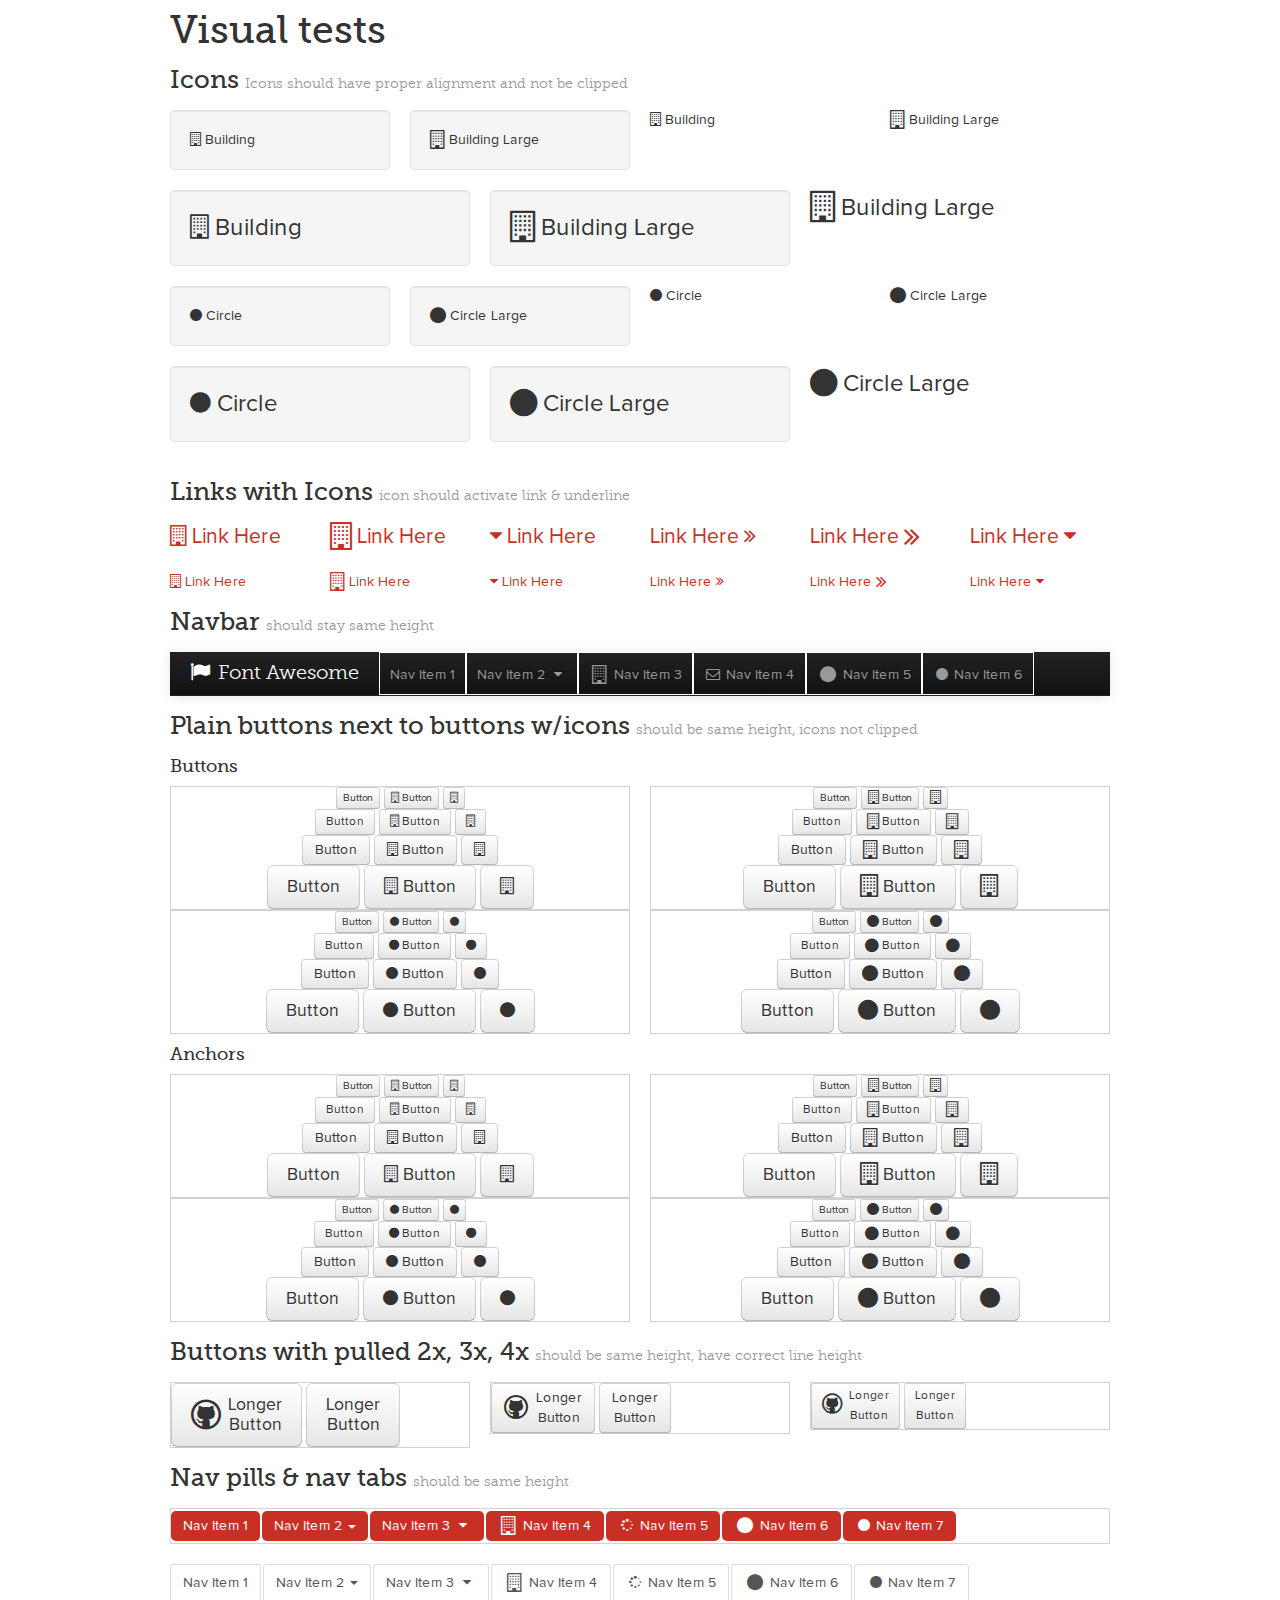
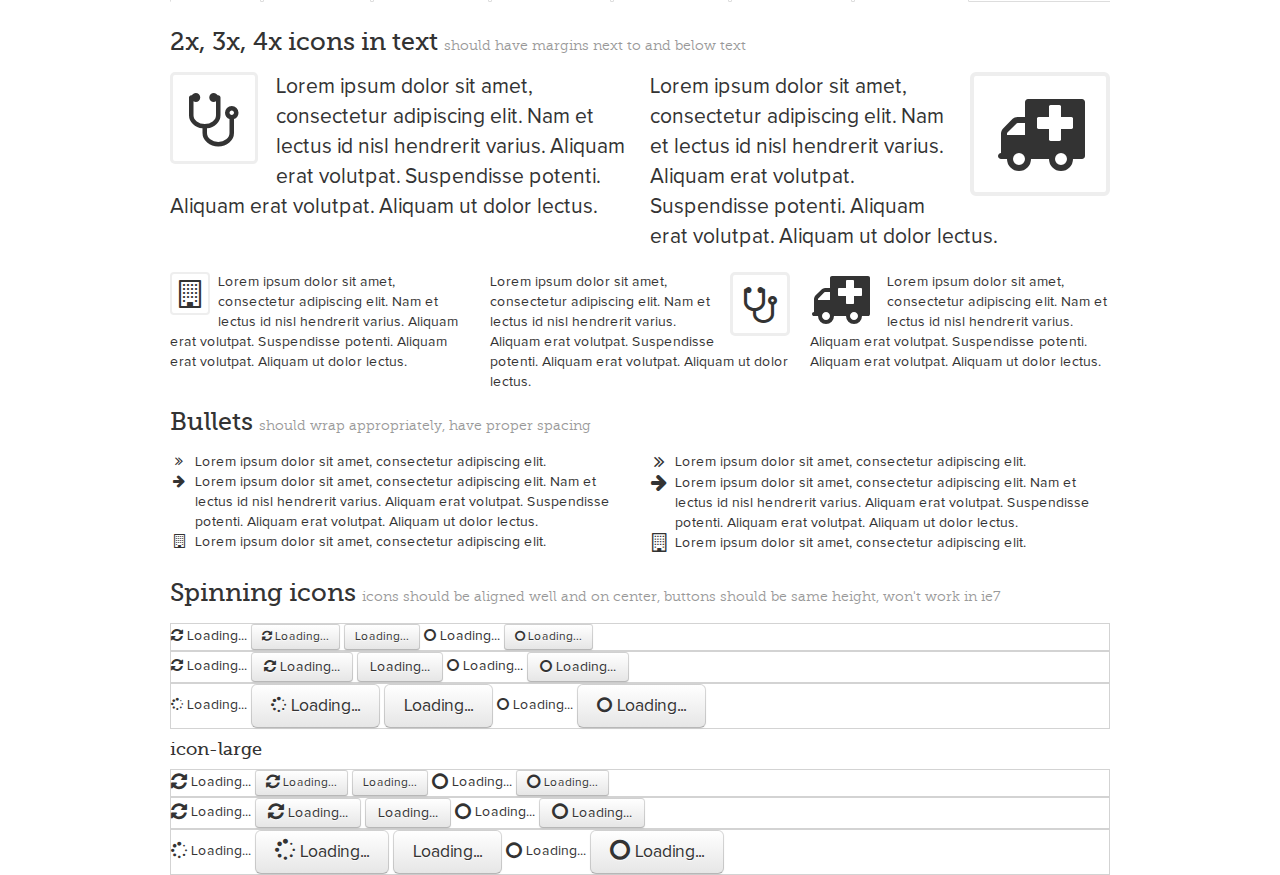
<file: assets/css/FortAwesome-Font-Awesome/docs/test.html>
<!DOCTYPE html>
<!--[if lt IE 7 ]><html class="ie ie6" lang="en"> <![endif]-->
<!--[if IE 7 ]><html class="ie ie7" lang="en"> <![endif]-->
<!--[if IE 8 ]><html class="ie ie8" lang="en"> <![endif]-->
<!--[if (gte IE 9)|!(IE)]><!--><html lang="en"> <!--<![endif]-->
<head>
  <!-- Basic Page Needs
 ================================================== -->
  <meta charset="utf-8" />
  <title>Font Awesome Tests</title>
  <meta name="description" content="">
  <meta name="author" content="">
  <!--<meta name="viewport" content="width=device-width; initial-scale=1; maximum-scale=1">-->

  <!--[if lt IE 9]>
  <script src="http://html5shim.googlecode.com/svn/trunk/html5.js"></script>
  <![endif]-->

  <!-- CSS
 ================================================== -->

  <link rel="stylesheet" href="assets/css/site.css">
  <link rel="stylesheet" href="assets/css/prettify.css">
  <link rel="stylesheet" href="assets/css/font-awesome.css">
  <!--[if IE 7]>
  <link rel="stylesheet" href="assets/css/font-awesome-ie7.min.css">
  <![endif]-->
  <!-- Le fav and touch icons -->
  <link rel="shortcut icon" href="assets/ico/favicon.ico">

  <script type="text/javascript">
    var _gaq = _gaq || [];
    _gaq.push(['_setAccount', 'UA-30136587-1']);
    _gaq.push(['_trackPageview']);

    (function() {
      var ga = document.createElement('script'); ga.type = 'text/javascript'; ga.async = true;
      ga.src = ('https:' == document.location.protocol ? 'https://ssl' : 'http://www') + '.google-analytics.com/ga.js';
      var s = document.getElementsByTagName('script')[0]; s.parentNode.insertBefore(ga, s);
    })();
  </script>
</head>
<body>

<div class="container">
  <h1>Visual tests</h1>

  <h3>Icons <small>Icons should have proper alignment and not be clipped</small></h3>
  <div class="row">
    <div class="span3">
      <div class="well">
        <i class="icon-building"></i> Building
      </div>
    </div>
    <div class="span3">
      <div class="well">
        <i class="icon-building icon-large"></i> Building Large
      </div>
    </div>
    <div class="span3">
      <i class="icon-building"></i> Building
    </div>
    <div class="span3">
      <i class="icon-building icon-large"></i> Building Large
    </div>
  </div>
  <div class="row" style="font-size: 24px; line-height: 1.5em;">
    <div class="span4">
      <div class="well">
        <i class="icon-building"></i> Building
      </div>
    </div>
    <div class="span4">
      <div class="well">
        <i class="icon-building icon-large"></i> Building Large
      </div>
    </div>
    <div class="span4">
      <i class="icon-building icon-large"></i> Building Large
    </div>
  </div>
  <div class="row">
    <div class="span3">
      <div class="well">
        <i class="icon-circle"></i> Circle
      </div>
    </div>
    <div class="span3">
      <div class="well">
        <i class="icon-circle icon-large"></i> Circle Large
      </div>
    </div>
    <div class="span3">
      <i class="icon-circle"></i> Circle
    </div>
    <div class="span3">
      <i class="icon-circle icon-large"></i> Circle Large
    </div>
  </div>
  <div class="row" style="font-size: 24px; line-height: 1.5em;">
    <div class="span4">
      <div class="well">
        <i class="icon-circle"></i> Circle
      </div>
    </div>
    <div class="span4">
      <div class="well">
        <i class="icon-circle icon-large"></i> Circle Large
      </div>
    </div>
    <div class="span4">
      <i class="icon-circle icon-large"></i> Circle Large
    </div>
  </div>


  <h3>Links with Icons <small>icon should activate link & underline</small></h3>
  <div class="row lead">
    <div class="span2">
      <a href="#"><i class="icon-building"></i> Link Here</a>
    </div>
    <div class="span2">
      <a href="#"><i class="icon-building icon-large"></i> Link Here</a>
    </div>
    <div class="span2">
      <a href="#"><i class="icon-caret-down"></i> Link Here</a>
    </div>
    <div class="span2">
      <a href="#">Link Here <i class="icon-double-angle-right"></i></a>
    </div>
    <div class="span2">
      <a href="#">Link Here <i class="icon-double-angle-right icon-large"></i></a>
    </div>
    <div class="span2">
      <a href="#">Link Here <i class="icon-caret-down"></i></a>
    </div>
  </div>
  <div class="row">
    <div class="span2">
      <a href="#"><i class="icon-building"></i> Link Here</a>
    </div>
    <div class="span2">
      <a href="#"><i class="icon-building icon-large"></i> Link Here</a>
    </div>
    <div class="span2">
      <a href="#"><i class="icon-caret-down"></i> Link Here</a>
    </div>
    <div class="span2">
      <a href="#">Link Here <i class="icon-double-angle-right"></i></a>
    </div>
    <div class="span2">
      <a href="#">Link Here <i class="icon-double-angle-right icon-large"></i></a>
    </div>
    <div class="span2">
      <a href="#">Link Here <i class="icon-caret-down"></i></a>
    </div>
  </div>


  <h3>Navbar  <small>should stay same height </small></h3>
  <div class="navbar navbar-inverse navbar-static-top">
    <div class="navbar-inner">
      <div class="container">
        <a class="brand" href="#"><i class="icon-flag"></i> Font Awesome</a>
        <ul class="nav">
          <li style="border: solid 1px white;"><a href="#">Nav Item 1</a></li>
          <li class="dropdown" style="border: solid 1px white;">
            <a href="#" role="button" class="dropdown-toggle" data-toggle="dropdown">
              Nav Item 2
              <i class="icon-caret-down"></i>
            </a>
            <ul class="dropdown-menu" role="menu">
              <li><a href="#"><i class="icon-building"></i> Menu Item 1</a></li>
              <li><a href="#"><i class="icon-building icon-large"></i> Menu Item 2</a></li>
            </ul>
          </li>
          <li style="border: solid 1px white;"><a href="#examples"><i class="icon-building icon-large"></i> Nav Item 3</a></li>
          <li style="border: solid 1px white;"><a href="#examples"><i class="icon-envelope"></i> Nav Item 4</a></li>
          <li style="border: solid 1px white;"><a href="#examples"><i class="icon-circle icon-large"></i> Nav Item 5</a></li>
          <li style="border: solid 1px white;"><a href="#examples"><i class="icon-circle"></i> Nav Item 6</a></li>
        </ul>
      </div>
    </div>
  </div>


  <h3>Plain buttons next to buttons w/icons <small>should be same height, icons not clipped</small></h3>
  <h4>Buttons</h4>
  <div class="row">
    <div class="span6">
      <div style="border: solid 1px #d3d3d3; text-align: center;">
        <div>
          <button class="btn btn-mini">Button</button>
          <button class="btn btn-mini"><i class="icon-building"></i> Button</button>
          <button class="btn btn-mini"><i class="icon-building"></i></button>
        </div>
        <div>
          <button class="btn btn-small">Button</button>
          <button class="btn btn-small"><i class="icon-building"></i> Button</button>
          <button class="btn btn-small"><i class="icon-building"></i></button>
        </div>
        <div>
          <button class="btn">Button</button>
          <button class="btn"><i class="icon-building"></i> Button</button>
          <button class="btn"><i class="icon-building"></i></button>
        </div>
        <div>
          <button class="btn btn-large">Button</button>
          <button class="btn btn-large"><i class="icon-building"></i> Button</button>
          <button class="btn btn-large"><i class="icon-building"></i></button>
        </div>
      </div>
    </div>
    <div class="span6">
      <div style="border: solid 1px #d3d3d3; text-align: center;">
        <div>
          <button class="btn btn-mini">Button</button>
          <button class="btn btn-mini"><i class="icon-building icon-large"></i> Button</button>
          <button class="btn btn-mini"><i class="icon-building icon-large"></i></button>
        </div>
        <div>
          <button class="btn btn-small">Button</button>
          <button class="btn btn-small"><i class="icon-building icon-large"></i> Button</button>
          <button class="btn btn-small"><i class="icon-building icon-large"></i></button>
        </div>
        <div>
          <button class="btn">Button</button>
          <button class="btn"><i class="icon-building icon-large"></i> Button</button>
          <button class="btn"><i class="icon-building icon-large"></i></button>
        </div>
        <div>
          <button class="btn btn-large">Button</button>
          <button class="btn btn-large"><i class="icon-building icon-large"></i> Button</button>
          <button class="btn btn-large"><i class="icon-building icon-large"></i></button>
        </div>
      </div>
    </div>
  </div>
  <div class="row">
    <div class="span6">
      <div style="border: solid 1px #d3d3d3; text-align: center;">
        <div>
          <button class="btn btn-mini">Button</button>
          <button class="btn btn-mini"><i class="icon-circle"></i> Button</button>
          <button class="btn btn-mini"><i class="icon-circle"></i></button>
        </div>
        <div>
          <button class="btn btn-small">Button</button>
          <button class="btn btn-small"><i class="icon-circle"></i> Button</button>
          <button class="btn btn-small"><i class="icon-circle"></i></button>
        </div>
        <div>
          <button class="btn">Button</button>
          <button class="btn"><i class="icon-circle"></i> Button</button>
          <button class="btn"><i class="icon-circle"></i></button>
        </div>
        <div>
          <button class="btn btn-large">Button</button>
          <button class="btn btn-large"><i class="icon-circle"></i> Button</button>
          <button class="btn btn-large"><i class="icon-circle"></i></button>
        </div>
      </div>
    </div>
    <div class="span6">
      <div style="border: solid 1px #d3d3d3; text-align: center;">
        <div>
          <button class="btn btn-mini">Button</button>
          <button class="btn btn-mini"><i class="icon-circle icon-large"></i> Button</button>
          <button class="btn btn-mini"><i class="icon-circle icon-large"></i></button>
        </div>
        <div>
          <button class="btn btn-small">Button</button>
          <button class="btn btn-small"><i class="icon-circle icon-large"></i> Button</button>
          <button class="btn btn-small"><i class="icon-circle icon-large"></i></button>
        </div>
        <div>
          <button class="btn">Button</button>
          <button class="btn"><i class="icon-circle icon-large"></i> Button</button>
          <button class="btn"><i class="icon-circle icon-large"></i></button>
        </div>
        <div>
          <button class="btn btn-large">Button</button>
          <button class="btn btn-large"><i class="icon-circle icon-large"></i> Button</button>
          <button class="btn btn-large"><i class="icon-circle icon-large"></i></button>
        </div>
      </div>
    </div>
  </div>


  <h4>Anchors</h4>
  <div class="row">
    <div class="span6">
      <div style="border: solid 1px #d3d3d3; text-align: center;">
        <div>
          <a class="btn btn-mini">Button</a>
          <a class="btn btn-mini"><i class="icon-building"></i> Button</a>
          <a class="btn btn-mini"><i class="icon-building"></i></a>
        </div>
        <div>
          <a class="btn btn-small">Button</a>
          <a class="btn btn-small"><i class="icon-building"></i> Button</a>
          <a class="btn btn-small"><i class="icon-building"></i></a>
        </div>
        <div>
          <a class="btn">Button</a>
          <a class="btn"><i class="icon-building"></i> Button</a>
          <a class="btn"><i class="icon-building"></i></a>
        </div>
        <div>
          <a class="btn btn-large">Button</a>
          <a class="btn btn-large"><i class="icon-building"></i> Button</a>
          <a class="btn btn-large"><i class="icon-building"></i></a>
        </div>
      </div>
    </div>
    <div class="span6">
      <div style="border: solid 1px #d3d3d3; text-align: center;">
        <div>
          <a class="btn btn-mini">Button</a>
          <a class="btn btn-mini"><i class="icon-building icon-large"></i> Button</a>
          <a class="btn btn-mini"><i class="icon-building icon-large"></i></a>
        </div>
        <div>
          <a class="btn btn-small">Button</a>
          <a class="btn btn-small"><i class="icon-building icon-large"></i> Button</a>
          <a class="btn btn-small"><i class="icon-building icon-large"></i></a>
        </div>
        <div>
          <a class="btn">Button</a>
          <a class="btn"><i class="icon-building icon-large"></i> Button</a>
          <a class="btn"><i class="icon-building icon-large"></i></a>
        </div>
        <div>
          <a class="btn btn-large">Button</a>
          <a class="btn btn-large"><i class="icon-building icon-large"></i> Button</a>
          <a class="btn btn-large"><i class="icon-building icon-large"></i></a>
        </div>
      </div>
    </div>
  </div>
  <div class="row">
    <div class="span6">
      <div style="border: solid 1px #d3d3d3; text-align: center;">
        <div>
          <a class="btn btn-mini">Button</a>
          <a class="btn btn-mini"><i class="icon-circle"></i> Button</a>
          <a class="btn btn-mini"><i class="icon-circle"></i></a>
        </div>
        <div>
          <a class="btn btn-small">Button</a>
          <a class="btn btn-small"><i class="icon-circle"></i> Button</a>
          <a class="btn btn-small"><i class="icon-circle"></i></a>
        </div>
        <div>
          <a class="btn">Button</a>
          <a class="btn"><i class="icon-circle"></i> Button</a>
          <a class="btn"><i class="icon-circle"></i></a>
        </div>
        <div>
          <a class="btn btn-large">Button</a>
          <a class="btn btn-large"><i class="icon-circle"></i> Button</a>
          <a class="btn btn-large"><i class="icon-circle"></i></a>
        </div>
      </div>
    </div>
    <div class="span6">
      <div style="border: solid 1px #d3d3d3; text-align: center;">
        <div>
          <a class="btn btn-mini">Button</a>
          <a class="btn btn-mini"><i class="icon-circle icon-large"></i> Button</a>
          <a class="btn btn-mini"><i class="icon-circle icon-large"></i></a>
        </div>
        <div>
          <a class="btn btn-small">Button</a>
          <a class="btn btn-small"><i class="icon-circle icon-large"></i> Button</a>
          <a class="btn btn-small"><i class="icon-circle icon-large"></i></a>
        </div>
        <div>
          <a class="btn">Button</a>
          <a class="btn"><i class="icon-circle icon-large"></i> Button</a>
          <a class="btn"><i class="icon-circle icon-large"></i></a>
        </div>
        <div>
          <a class="btn btn-large">Button</a>
          <a class="btn btn-large"><i class="icon-circle icon-large"></i> Button</a>
          <a class="btn btn-large"><i class="icon-circle icon-large"></i></a>
        </div>
      </div>
    </div>
  </div>


  <h3>Buttons with pulled 2x, 3x, 4x <small>should be same height, have correct line height</small></h3>
  <div class="row">
    <div class="span4">
      <div style="border: solid 1px #d3d3d3;">
        <a class="btn btn-large" href="#">
          <i class="icon-github icon-2x pull-left"></i>
          Longer<br>Button</a>
        <a class="btn btn-large" href="#">
          Longer<br>Button</a>
      </div>
    </div>
    <div class="span4">
      <div style="border: solid 1px #d3d3d3;">
        <a class="btn" href="#">
          <i class="icon-github icon-2x pull-left"></i>
          Longer<br>Button</a>
        <a class="btn" href="#">
          Longer<br>Button</a>
      </div>
    </div>
    <div class="span4">
      <div style="border: solid 1px #d3d3d3;">
        <a class="btn btn-small" href="#">
          <i class="icon-github icon-2x pull-left"></i>
          Longer<br>Button</a>
        <a class="btn btn-small" href="#">
          Longer<br>Button</a>
      </div>
    </div>
  </div>


  <h3>Nav pills & nav tabs <small>should be same height</small></h3>
  <ul class="nav nav-pills" style="border: solid 1px #d3d3d3;">
    <li class="active"><a href="#">Nav Item 1</a></li>
    <li class="dropdown active">
      <a href="#" role="button" class="dropdown-toggle" data-toggle="dropdown">
        Nav Item 2
        <span class="caret"></span>
      </a>
      <ul class="dropdown-menu" role="menu">
        <li><a href="#"><i class="icon-building"></i> Menu Item 1</a></li>
        <li><a href="#"><i class="icon-building icon-large"></i> Menu Item 2</a></li>
      </ul>
    </li>
    <li class="dropdown active">
      <a href="#" role="button" class="dropdown-toggle" data-toggle="dropdown">
        Nav Item 3
        <i class="icon-caret-down"></i>
      </a>
      <ul class="dropdown-menu" role="menu">
        <li><a href="#"><i class="icon-building"></i> Menu Item 1</a></li>
        <li><a href="#"><i class="icon-building icon-large"></i> Menu Item 2</a></li>
      </ul>
    </li>
    <li class="active"><a href="#examples"><i class="icon-building icon-large"></i> Nav Item 4</a></li>
    <li class="active"><a href="#examples"><i class="icon-spinner icon-spin"></i> Nav Item 5</a></li>
    <li class="active"><a href="#examples"><i class="icon-circle icon-large"></i> Nav Item 6</a></li>
    <li class="active"><a href="#examples"><i class="icon-circle"></i> Nav Item 7</a></li>
  </ul>
  <ul class="nav nav-tabs">
    <li class="active"><a href="#">Nav Item 1</a></li>
    <li class="dropdown active">
      <a href="#" role="button" class="dropdown-toggle" data-toggle="dropdown">
        Nav Item 2
        <span class="caret"></span>
      </a>
      <ul class="dropdown-menu" role="menu">
        <li><a href="#"><i class="icon-building"></i> Menu Item 1</a></li>
        <li><a href="#"><i class="icon-building icon-large"></i> Menu Item 2</a></li>
      </ul>
    </li>
    <li class="dropdown active">
      <a href="#" role="button" class="dropdown-toggle" data-toggle="dropdown">
        Nav Item 3
        <i class="icon-caret-down"></i>
      </a>
      <ul class="dropdown-menu" role="menu">
        <li><a href="#"><i class="icon-building"></i> Menu Item 1</a></li>
        <li><a href="#"><i class="icon-building icon-large"></i> Menu Item 2</a></li>
      </ul>
    </li>
    <li class="active"><a href="#examples"><i class="icon-building icon-large"></i> Nav Item 4</a></li>
    <li class="active"><a href="#examples"><i class="icon-spinner icon-spin"></i> Nav Item 5</a></li>
    <li class="active"><a href="#examples"><i class="icon-circle icon-large"></i> Nav Item 6</a></li>
    <li class="active"><a href="#examples"><i class="icon-circle"></i> Nav Item 7</a></li>
  </ul>


  <h3>2x, 3x, 4x icons in text <small>should have margins next to and below text</small></h3>
  <div class="row">
    <div class="span6">
      <p class="lead">
        <i class="icon-stethoscope icon-3x pull-left icon-border"></i>
        Lorem ipsum dolor sit amet, consectetur adipiscing elit. Nam et lectus id nisl hendrerit varius. Aliquam erat volutpat. Suspendisse potenti. Aliquam erat volutpat. Aliquam ut dolor lectus.
      </p>
    </div>
    <div class="span6">
      <p class="lead">
        <i class="icon-ambulance icon-4x pull-right icon-border"></i>
        Lorem ipsum dolor sit amet, consectetur adipiscing elit. Nam et lectus id nisl hendrerit varius. Aliquam erat volutpat. Suspendisse potenti. Aliquam erat volutpat. Aliquam ut dolor lectus.
      </p>
    </div>
  </div>
  <div class="row">
    <div class="span4">
      <i class="icon-building icon-2x pull-left icon-border"></i>
      Lorem ipsum dolor sit amet, consectetur adipiscing elit. Nam et lectus id nisl hendrerit varius. Aliquam erat volutpat. Suspendisse potenti. Aliquam erat volutpat. Aliquam ut dolor lectus.
    </div>
    <div class="span4">
      <i class="icon-stethoscope icon-3x pull-right icon-border"></i>
      Lorem ipsum dolor sit amet, consectetur adipiscing elit. Nam et lectus id nisl hendrerit varius. Aliquam erat volutpat. Suspendisse potenti. Aliquam erat volutpat. Aliquam ut dolor lectus.
    </div>
    <div class="span4">
      <i class="icon-ambulance icon-4x pull-left"></i>
      Lorem ipsum dolor sit amet, consectetur adipiscing elit. Nam et lectus id nisl hendrerit varius. Aliquam erat volutpat. Suspendisse potenti. Aliquam erat volutpat. Aliquam ut dolor lectus.
    </div>
  </div>


  <h3>Bullets <small>should wrap appropriately, have proper spacing</small></h3>
  <div class="row">
    <div class="span6">
      <ul class="icons">
        <li><i class="icon-double-angle-right"></i>Lorem ipsum dolor sit amet, consectetur adipiscing elit.</li>
        <li><i class="icon-arrow-right"></i>Lorem ipsum dolor sit amet, consectetur adipiscing elit. Nam et lectus id nisl hendrerit varius. Aliquam erat volutpat. Suspendisse potenti. Aliquam erat volutpat. Aliquam ut dolor lectus.</li>
        <li><i class="icon-building"></i>Lorem ipsum dolor sit amet, consectetur adipiscing elit.</li>
      </ul>
    </div>
    <div class="span6">
      <ul class="icons">
        <li><i class="icon-double-angle-right icon-large"></i>Lorem ipsum dolor sit amet, consectetur adipiscing elit.</li>
        <li><i class="icon-arrow-right icon-large"></i>Lorem ipsum dolor sit amet, consectetur adipiscing elit. Nam et lectus id nisl hendrerit varius. Aliquam erat volutpat. Suspendisse potenti. Aliquam erat volutpat. Aliquam ut dolor lectus.</li>
        <li><i class="icon-building icon-large"></i>Lorem ipsum dolor sit amet, consectetur adipiscing elit.</li>
      </ul>
    </div>
  </div>


  <h3>Spinning icons <small>icons should be aligned well and on center, buttons should be same height, won't work in ie7</small></h3>
  <div style="border: solid 1px #d3d3d3;">
    <i class="icon-refresh icon-spin"></i> Loading...
    <button class="btn btn-small"><i class="icon-refresh icon-spin"></i> Loading...</button>
    <button class="btn btn-small">Loading...</button>
    <i class="icon-circle-blank icon-spin"></i> Loading...
    <button class="btn btn-small"><i class="icon-circle-blank icon-spin"></i> Loading...</button>
  </div>
  <div style="border: solid 1px #d3d3d3;">
    <i class="icon-refresh icon-spin"></i> Loading...
    <button class="btn"><i class="icon-refresh icon-spin"></i> Loading...</button>
    <button class="btn">Loading...</button>
    <i class="icon-circle-blank icon-spin"></i> Loading...
    <button class="btn"><i class="icon-circle-blank icon-spin"></i> Loading...</button>
  </div>
  <div style="border: solid 1px #d3d3d3;">
    <i class="icon-spinner icon-spin"></i> Loading...
    <button class="btn btn-large"><i class="icon-spinner icon-spin"></i> Loading...</button>
    <button class="btn btn-large">Loading...</button>
    <i class="icon-circle-blank icon-spin"></i> Loading...
    <button class="btn btn-large"><i class="icon-circle-blank icon-spin"></i> Loading...</button>
  </div>
  <h4>icon-large</h4>
  <div style="border: solid 1px #d3d3d3;">
    <i class="icon-refresh icon-large icon-spin"></i> Loading...
    <button class="btn btn-small"><i class="icon-refresh icon-large icon-spin"></i> Loading...</button>
    <button class="btn btn-small">Loading...</button>
    <i class="icon-circle-blank icon-large icon-spin"></i> Loading...
    <button class="btn btn-small"><i class="icon-circle-blank icon-large icon-spin"></i> Loading...</button>
  </div>
  <div style="border: solid 1px #d3d3d3;">
    <i class="icon-refresh icon-large icon-spin"></i> Loading...
    <button class="btn"><i class="icon-refresh icon-large icon-spin"></i> Loading...</button>
    <button class="btn">Loading...</button>
    <i class="icon-circle-blank icon-large icon-spin"></i> Loading...
    <button class="btn"><i class="icon-circle-blank icon-large icon-spin"></i> Loading...</button>
  </div>
  <div style="border: solid 1px #d3d3d3;">
    <i class="icon-spinner icon-large icon-spin"></i> Loading...
    <button class="btn btn-large"><i class="icon-spinner icon-large icon-spin"></i> Loading...</button>
    <button class="btn btn-large">Loading...</button>
    <i class="icon-circle-blank icon-large icon-spin"></i> Loading...
    <button class="btn btn-large"><i class="icon-circle-blank icon-large icon-spin"></i> Loading...</button>
  </div>

</div>

<script src="assets/js/jquery-1.7.1.min.js"></script>
<script src="assets/js/bootstrap-222.min.js"></script>

</body>
</html>
</file>
<file: stylesheets/styles.css>
@import url(https://fonts.googleapis.com/css?family=Lato:300italic,700italic,300,700);

body {
  padding:50px;
  font:14px/1.5 Lato, "Helvetica Neue", Helvetica, Arial, sans-serif;
  color:#777;
  font-weight:300;
}

h1, h2, h3, h4, h5, h6 {
  color:#222;
  margin:0 0 20px;
}

p, ul, ol, table, pre, dl {
  margin:0 0 20px;
}

h1, h2, h3 {
  line-height:1.1;
}

h1 {
  font-size:28px;
}

h2 {
  color:#393939;
}

h3, h4, h5, h6 {
  color:#494949;
}

a {
  color:#39c;
  font-weight:400;
  text-decoration:none;
}

a small {
  font-size:11px;
  color:#777;
  margin-top:-0.6em;
  display:block;
}

.wrapper {
  width:860px;
  margin:0 auto;
}

blockquote {
  border-left:1px solid #e5e5e5;
  margin:0;
  padding:0 0 0 20px;
  font-style:italic;
}

code, pre {
  font-family:Monaco, Bitstream Vera Sans Mono, Lucida Console, Terminal;
  color:#333;
  font-size:12px;
}

pre {
  padding:8px 15px;
  background: #f8f8f8;  
  border-radius:5px;
  border:1px solid #e5e5e5;
  overflow-x: auto;
}

table {
  width:100%;
  border-collapse:collapse;
}

th, td {
  text-align:left;
  padding:5px 10px;
  border-bottom:1px solid #e5e5e5;
}

dt {
  color:#444;
  font-weight:700;
}

th {
  color:#444;
}

img {
  max-width:100%;
}

header {
  width:270px;
  float:left;
  position:fixed;
}

header ul {
  list-style:none;
  height:40px;
  
  padding:0;
  
  background: #eee;
  background: -moz-linear-gradient(top, #f8f8f8 0%, #dddddd 100%);
  background: -webkit-gradient(linear, left top, left bottom, color-stop(0%,#f8f8f8), color-stop(100%,#dddddd));
  background: -webkit-linear-gradient(top, #f8f8f8 0%,#dddddd 100%);
  background: -o-linear-gradient(top, #f8f8f8 0%,#dddddd 100%);
  background: -ms-linear-gradient(top, #f8f8f8 0%,#dddddd 100%);
  background: linear-gradient(top, #f8f8f8 0%,#dddddd 100%);
  
  border-radius:5px;
  border:1px solid #d2d2d2;
  box-shadow:inset #fff 0 1px 0, inset rgba(0,0,0,0.03) 0 -1px 0;
  width:270px;
}

header li {
  width:89px;
  float:left;
  border-right:1px solid #d2d2d2;
  height:40px;
}

header ul a {
  line-height:1;
  font-size:11px;
  color:#999;
  display:block;
  text-align:center;
  padding-top:6px;
  height:40px;
}

strong {
  color:#222;
  font-weight:700;
}

header ul li + li {
  width:88px;
  border-left:1px solid #fff;
}

header ul li + li + li {
  border-right:none;
  width:89px;
}

header ul a strong {
  font-size:14px;
  display:block;
  color:#222;
}

section {
  width:500px;
  float:right;
  padding-bottom:50px;
}

small {
  font-size:11px;
}

hr {
  border:0;
  background:#e5e5e5;
  height:1px;
  margin:0 0 20px;
}

footer {
  width:270px;
  float:left;
  position:fixed;
  bottom:50px;
}

@media print, screen and (max-width: 960px) {
  
  div.wrapper {
    width:auto;
    margin:0;
  }
  
  header, section, footer {
    float:none;
    position:static;
    width:auto;
  }
  
  header {
    padding-right:320px;
  }
  
  section {
    border:1px solid #e5e5e5;
    border-width:1px 0;
    padding:20px 0;
    margin:0 0 20px;
  }
  
  header a small {
    display:inline;
  }
  
  header ul {
    position:absolute;
    right:50px;
    top:52px;
  }
}

@media print, screen and (max-width: 720px) {
  body {
    word-wrap:break-word;
  }
  
  header {
    padding:0;
  }
  
  header ul, header p.view {
    position:static;
  }
  
  pre, code {
    word-wrap:normal;
  }
}

@media print, screen and (max-width: 480px) {
  body {
    padding:15px;
  }
  
  header ul {
    display:none;
  }
}

@media print {
  body {
    padding:0.4in;
    font-size:12pt;
    color:#444;
  }
}
</file>
<file: stylesheets/pygment_trac.css>
.highlight  { background: #ffffff; }
.highlight .c { color: #999988; font-style: italic } /* Comment */
.highlight .err { color: #a61717; background-color: #e3d2d2 } /* Error */
.highlight .k { font-weight: bold } /* Keyword */
.highlight .o { font-weight: bold } /* Operator */
.highlight .cm { color: #999988; font-style: italic } /* Comment.Multiline */
.highlight .cp { color: #999999; font-weight: bold } /* Comment.Preproc */
.highlight .c1 { color: #999988; font-style: italic } /* Comment.Single */
.highlight .cs { color: #999999; font-weight: bold; font-style: italic } /* Comment.Special */
.highlight .gd { color: #000000; background-color: #ffdddd } /* Generic.Deleted */
.highlight .gd .x { color: #000000; background-color: #ffaaaa } /* Generic.Deleted.Specific */
.highlight .ge { font-style: italic } /* Generic.Emph */
.highlight .gr { color: #aa0000 } /* Generic.Error */
.highlight .gh { color: #999999 } /* Generic.Heading */
.highlight .gi { color: #000000; background-color: #ddffdd } /* Generic.Inserted */
.highlight .gi .x { color: #000000; background-color: #aaffaa } /* Generic.Inserted.Specific */
.highlight .go { color: #888888 } /* Generic.Output */
.highlight .gp { color: #555555 } /* Generic.Prompt */
.highlight .gs { font-weight: bold } /* Generic.Strong */
.highlight .gu { color: #800080; font-weight: bold; } /* Generic.Subheading */
.highlight .gt { color: #aa0000 } /* Generic.Traceback */
.highlight .kc { font-weight: bold } /* Keyword.Constant */
.highlight .kd { font-weight: bold } /* Keyword.Declaration */
.highlight .kn { font-weight: bold } /* Keyword.Namespace */
.highlight .kp { font-weight: bold } /* Keyword.Pseudo */
.highlight .kr { font-weight: bold } /* Keyword.Reserved */
.highlight .kt { color: #445588; font-weight: bold } /* Keyword.Type */
.highlight .m { color: #009999 } /* Literal.Number */
.highlight .s { color: #d14 } /* Literal.String */
.highlight .na { color: #008080 } /* Name.Attribute */
.highlight .nb { color: #0086B3 } /* Name.Builtin */
.highlight .nc { color: #445588; font-weight: bold } /* Name.Class */
.highlight .no { color: #008080 } /* Name.Constant */
.highlight .ni { color: #800080 } /* Name.Entity */
.highlight .ne { color: #990000; font-weight: bold } /* Name.Exception */
.highlight .nf { color: #990000; font-weight: bold } /* Name.Function */
.highlight .nn { color: #555555 } /* Name.Namespace */
.highlight .nt { color: #000080 } /* Name.Tag */
.highlight .nv { color: #008080 } /* Name.Variable */
.highlight .ow { font-weight: bold } /* Operator.Word */
.highlight .w { color: #bbbbbb } /* Text.Whitespace */
.highlight .mf { color: #009999 } /* Literal.Number.Float */
.highlight .mh { color: #009999 } /* Literal.Number.Hex */
.highlight .mi { color: #009999 } /* Literal.Number.Integer */
.highlight .mo { color: #009999 } /* Literal.Number.Oct */
.highlight .sb { color: #d14 } /* Literal.String.Backtick */
.highlight .sc { color: #d14 } /* Literal.String.Char */
.highlight .sd { color: #d14 } /* Literal.String.Doc */
.highlight .s2 { color: #d14 } /* Literal.String.Double */
.highlight .se { color: #d14 } /* Literal.String.Escape */
.highlight .sh { color: #d14 } /* Literal.String.Heredoc */
.highlight .si { color: #d14 } /* Literal.String.Interpol */
.highlight .sx { color: #d14 } /* Literal.String.Other */
.highlight .sr { color: #009926 } /* Literal.String.Regex */
.highlight .s1 { color: #d14 } /* Literal.String.Single */
.highlight .ss { color: #990073 } /* Literal.String.Symbol */
.highlight .bp { color: #999999 } /* Name.Builtin.Pseudo */
.highlight .vc { color: #008080 } /* Name.Variable.Class */
.highlight .vg { color: #008080 } /* Name.Variable.Global */
.highlight .vi { color: #008080 } /* Name.Variable.Instance */
.highlight .il { color: #009999 } /* Literal.Number.Integer.Long */

.type-csharp .highlight .k { color: #0000FF }
.type-csharp .highlight .kt { color: #0000FF }
.type-csharp .highlight .nf { color: #000000; font-weight: normal }
.type-csharp .highlight .nc { color: #2B91AF }
.type-csharp .highlight .nn { color: #000000 }
.type-csharp .highlight .s { color: #A31515 }
.type-csharp .highlight .sc { color: #A31515 }
</file>
<file: assets/js/datepicker/css/datepicker.css>
div.datepicker {
	position: relative;
	font-family: Arial, Helvetica, sans-serif;
	font-size: 12px;
	width: 196px;
	height: 147px;
	position: absolute;
	cursor: default;
	top: 0;
	left: 0;
	display: none;
	z-index:9999
}
.datepickerContainer {
	background: #121212;
	position: absolute;
	top: 10px;
	left: 10px;
}
.datepickerBorderT {
	position: absolute;
	left: 10px;
	top: 0;
	right: 10px;
	height: 10px;
	background: url(../images/datepicker_t.png);
}
.datepickerBorderB {
	position: absolute;
	left: 10px;
	bottom: 0;
	right: 10px;
	height: 10px;
	background: url(../images/datepicker_b.png);
}
.datepickerBorderL {
	position: absolute;
	left: 0;
	bottom: 10px;
	top: 10px;
	width: 10px;
	background: url(../images/datepicker_l.png);
}
.datepickerBorderR {
	position: absolute;
	right: 0;
	bottom: 10px;
	top: 10px;
	width: 10px;
	background: url(../images/datepicker_r.png);
}
.datepickerBorderTL {
	position: absolute;
	top: 0;
	left: 0;
	width: 10px;
	height: 10px;
	background: url(../images/datepicker_tl.png);
}
.datepickerBorderTR {
	position: absolute;
	top: 0;
	right: 0;
	width: 10px;
	height: 10px;
	background: url(../images/datepicker_tr.png);
}
.datepickerBorderBL {
	position: absolute;
	bottom: 0;
	left: 0;
	width: 10px;
	height: 10px;
	background: url(../images/datepicker_bl.png);
}
.datepickerBorderBR {
	position: absolute;
	bottom: 0;
	right: 0;
	width: 10px;
	height: 10px;
	background: url(../images/datepicker_br.png);
}
.datepickerHidden {
	display: none;
}
div.datepicker table {
	border-collapse:collapse;
}
div.datepicker a {
	color: #eee;
	text-decoration: none;
	cursor: default;
	outline: none;
}
div.datepicker table td {
	text-align: right;
	padding: 0;
	margin: 0;
}
div.datepicker th {
	text-align: center;
	color: #999;
	font-weight: normal;
}
div.datepicker tbody th {
	text-align: center;
}
div.datepicker tbody tr td {
	text-align: center;
}
div.datepicker tbody a {
	display: block;
}
.datepickerDays a {
	width: 20px;
	line-height: 16px;
	height: 16px;
	padding-right: 2px;
}
.datepickerYears a,
.datepickerMonths a{
	width: 44px;
	line-height: 36px;
	height: 36px;
	text-align: center;
}
td.datepickerNotInMonth a {
	color: #666;
}
tbody.datepickerDays td.datepickerSelected{
	background: #136A9F;
}
tbody.datepickerDays td.datepickerNotInMonth.datepickerSelected {
	background: #17384d;
}
tbody.datepickerYears td.datepickerSelected,
tbody.datepickerMonths td.datepickerSelected{
	background: #17384d;
}
div.datepicker a:hover,
div.datepicker a:hover {
	color: #88c5eb;
}
div.datepicker td.datepickerNotInMonth a:hover {
	color: #999;
}
div.datepicker tbody th {
	text-align: center;
}
.datepickerSpace div {
	width: 20px;
}
.datepickerGoNext a,
.datepickerGoPrev a,
.datepickerMonth a {
	text-align: center;
	height: 20px;
	line-height: 20px;
}
.datepickerGoNext a {
	float: right;
	width: 20px;
}
.datepickerGoPrev a {
	float: left;
	width: 20px;
}
table.datepickerViewDays tbody.datepickerMonths,
table.datepickerViewDays tbody.datepickerYears {
	display: none;
}
table.datepickerViewMonths tbody.datepickerDays,
table.datepickerViewMonths tbody.datepickerYears,
table.datepickerViewMonths tr.datepickerDoW {
	display: none;
}
table.datepickerViewYears tbody.datepickerDays,
table.datepickerViewYears tbody.datepickerMonths,
table.datepickerViewYears tr.datepickerDoW {
	display: none;
}
td.datepickerDisabled a,
td.datepickerDisabled.datepickerNotInMonth a{
	color: #333;
}
td.datepickerDisabled a:hover {
	color: #333;
}
td.datepickerSpecial a {
	background: #700;
}
td.datepickerSpecial.datepickerSelected a {
	background: #a00;
}
</file>
<file: assets/js/datepicker/css/layout.css>
body,div,dl,dt,dd,ul,ol,li,h1,h2,h3,h4,h5,h6,pre,form,fieldset,input,textarea,p,blockquote,th,td { 
	margin:0;
	padding:0;
}
table {
	border-collapse:collapse;
	border-spacing:0;
}
fieldset,img { 
	border:0;
}
address,caption,cite,code,dfn,em,strong,th,var {
	font-style:normal;
	font-weight:normal;
}
ol,ul {
	list-style:none;
}
caption,th {
	text-align:left;
}
h1,h2,h3,h4,h5,h6 {
	font-size:100%;
	font-weight:normal;
}
q:before,q:after {
	content:'';
}
abbr,acronym { border:0;
}
html, body {
	background-color: #fff;
	font-family: Arial, Helvetica, sans-serif;
	font-size: 12px;
	line-height: 18px;
	color: #52697E;
}
body {
	text-align: center;
	overflow: auto;
}
.wrapper {
	width: 700px;
	margin: 0 auto;
	text-align: left;
}
h1 {
	font-size: 21px;
	height: 47px;
	line-height: 47px;
	text-transform: uppercase;
}
.navigationTabs {
	height: 23px;
	line-height: 23px;
	border-bottom: 1px solid #ccc;
}
.navigationTabs li {
	float: left;
	height: 23px;
	line-height: 23px;
	padding-right: 3px;
}
.navigationTabs li a{
	float: left;
	dispaly: block;
	height: 23px;
	line-height: 23px;
	padding: 0 10px;
	overflow: hidden;
	color: #52697E;
	background-color: #eee;
	position: relative;
	text-decoration: none;
}
.navigationTabs li a:hover {
	background-color: #f0f0f0;
}
.navigationTabs li a.active {
	background-color: #fff;
	border: 1px solid #ccc;
	border-bottom: 0px solid;
}
.tabsContent {
	border: 1px solid #ccc;
	border-top: 0px solid;
	width: 698px;
	overflow: hidden;
}
.tab {
	padding: 16px;
	display: none;
}
.tab h2 {
	font-weight: bold;
	font-size: 16px;
}
.tab h3 {
	font-weight: bold;
	font-size: 14px;
	margin-top: 20px;
}
.tab p {
	margin-top: 16px;
	clear: both;
}
.tab ul {
	margin-top: 16px;
	list-style: disc;
}
.tab li {
	margin: 10px 0 0 35px;
}
.tab a {
	color: #8FB0CF;
}
.tab strong {
	font-weight: bold;
}
.tab pre {
	font-size: 11px;
	margin-top: 20px;
	width: 668px;
	overflow: auto;
	clear: both;
}
.tab table {
	width: 100%;
}
.tab table td {
	padding: 6px 10px 6px 0;
	vertical-align: top;
}
.tab dt {
	margin-top: 16px;
}

#colorSelector {
	position: relative;
	width: 36px;
	height: 36px;
	background: url(../images/select.png);
}
#colorSelector div {
	position: absolute;
	top: 3px;
	left: 3px;
	width: 30px;
	height: 30px;
	background: url(../images/select.png) center;
}
#colorSelector2 {
	position: absolute;
	top: 0;
	left: 0;
	width: 36px;
	height: 36px;
	background: url(../images/select2.png);
}
#colorSelector2 div {
	position: absolute;
	top: 4px;
	left: 4px;
	width: 28px;
	height: 28px;
	background: url(../images/select2.png) center;
}
#colorpickerHolder2 {
	top: 32px;
	left: 0;
	width: 356px;
	height: 0;
	overflow: hidden;
	position: absolute;
}
#colorpickerHolder2 .colorpicker {
	background-image: url(../images/custom_background.png);
	position: absolute;
	bottom: 0;
	left: 0;
}
#colorpickerHolder2 .colorpicker_hue div {
	background-image: url(../images/custom_indic.gif);
}
#colorpickerHolder2 .colorpicker_hex {
	background-image: url(../images/custom_hex.png);
}
#colorpickerHolder2 .colorpicker_rgb_r {
	background-image: url(../images/custom_rgb_r.png);
}
#colorpickerHolder2 .colorpicker_rgb_g {
	background-image: url(../images/custom_rgb_g.png);
}
#colorpickerHolder2 .colorpicker_rgb_b {
	background-image: url(../images/custom_rgb_b.png);
}
#colorpickerHolder2 .colorpicker_hsb_s {
	background-image: url(../images/custom_hsb_s.png);
	display: none;
}
#colorpickerHolder2 .colorpicker_hsb_h {
	background-image: url(../images/custom_hsb_h.png);
	display: none;
}
#colorpickerHolder2 .colorpicker_hsb_b {
	background-image: url(../images/custom_hsb_b.png);
	display: none;
}
#colorpickerHolder2 .colorpicker_submit {
	background-image: url(../images/custom_submit.png);
}
#colorpickerHolder2 .colorpicker input {
	color: #778398;
}
#customWidget {
	position: relative;
	height: 36px;
}

input.inputDate {
	border: 1px solid #999;
	padding: 4px;
	border-bottom-color: #ddd;
	border-right-color: #ddd;
	width: 65px;
}
#widget {
	position: relative;
}
#widgetField {
	width: 290px;
	height: 26px;
	background: url(../images/field.png);
	overflow: hidden;
	position: relative;
}
#widgetField a 	{
	display: block;
	position: absolute;
	width: 26px;
	height: 26px;
	top: 0;
	right: 0;
	text-decoration: none;
	text-indent: -3000px;
}
#widgetField span	{
	font-size: 12px;
	font-weight: bold;
	color: #000;
	position: absolute;
	top: 0;
	height: 26px;
	line-height: 26px;
	left: 5px;
	width: 250px;
	text-align: center;
}
#widgetCalendar {
	position: absolute;
	top: 26px;
	left: 0;
	height: 0px;
	overflow: hidden;
	width: 588px;
	background: #B9B9B9;
}
#widgetCalendar .datepicker {
	position: absolute;
	bottom: 0;
	top: auto;
}
#widgetCalendar .datepickerContainer,
#widgetCalendar .datepickerBorderT,
#widgetCalendar .datepickerBorderB,
#widgetCalendar .datepickerBorderL,
#widgetCalendar .datepickerBorderR,
#widgetCalendar .datepickerBorderTL,
#widgetCalendar .datepickerBorderTR,
#widgetCalendar .datepickerBorderBL,
#widgetCalendar .datepickerBorderBR {
	background: transparent !important;
}
#widgetCalendar .datepicker a:hover{
	color: #b6f063;
}
</file>
<file: assets/css/login.css>
@charset "utf-8";
/* 
	time:2013-03-21
	desc:public framework page login.html;
	version:1.0
*/

/*******************public style****************/
.inline-block{ display:inline-block; *zoom:1; *display:inline;}
.vertical-align-m{ vertical-align:middle;}
.t-l{ text-align:left;} 
.t-c{ text-align:center;} 
.t-r{text-align:right;}
.pRelative{ position:relative;}
.pAbsolute{ position:absolute;}
 

body{font-family:"微软雅黑", arial!important; background:url(../images/bg/white_tiles.png) repeat}
li{ list-style:none;}

.login-wrap{ width:278px; margin:100px auto; border:1px solid #CCC; border-radius:6px; padding:15px; box-shadow: 0 0 6px rgba(0,0,0,0.1);
			 background:#f2f2f2;
			 background-image:-ms-linear-gradient(top,#fafafa,#f2f2f2);
			 background-image: -webkit-gradient(linear,0 0,0 100%,from(#fafafa),to(#f2f2f2));
			 background-image:-webkit-linear-gradient(top,#fafafa,#f2f2f2);
			 background-image:-moz-linear-gradient(top,#fafafa,#f2f2f2);
			 background-image:-o-linear-gradient(top,#fafafa,#f2f2f2);
			 background-image:linear-gradient(top,#fafafa,#f2f2f2);
}

.login-wrap .login-btns{ padding: 0 0 8px 0; text-align:center;}
.login-wrap .login-btns .btn-wrap{ display:inline-block; *display:inline; *zoom:1; border:1px solid #ddd; border-radius:3px; padding:3px; margin:0 3px;  }
.login-wrap .login-btns .btn-wrap .btn{ padding:4px 6px;  font-weight:bold}
.login-wrap .login-inner{ border:1px solid #CCC; border-radius:6px; background:#FFF;width:278px }
.login-wrap .login-inner .login-inner-form{ display:none; padding:10px; color:#666; }
.login-wrap .login-inner .login-inner-form .username{ border-radius:6px 6px 0 0; margin:0!important; padding:0!important; width:100%; text-indent:30px; background:url(../images/icon/user.png) 5px 16px no-repeat}
.login-wrap .login-inner .login-inner-form .password{border-radius:0 0 6px 6px;margin:0!important; padding:0!important;width:100%;text-indent:30px;
background:url(../images/icon/key.png) 5px 16px no-repeat}
.login-wrap .login-inner .login-inner-form .big{ min-height:48px; line-height:48px!important;}
.login-wrap .login-inner .login-inner-form .control-group input{ width:100%; padding:4px 0; margin-bottom:8px;}
</file>
<file: assets/css/FortAwesome-Font-Awesome/docs/assets/css/prettify.css>
.com { color: #93a1a1; }
.lit { color: #195f91; }
.pun, .opn, .clo { color: #93a1a1; }
.fun { color: #dc322f; }
.str, .atv { color: #D14; }
.kwd, .linenums .tag { color: #1e347b; }
.typ, .atn, .dec, .var { color: teal; }
.pln { color: #48484c; }

.prettyprint {
  padding: 8px;
  background-color: #f7f7f9;
  border: 1px solid #e1e1e8;
}
.prettyprint.linenums {
  -webkit-box-shadow: inset 40px 0 0 #fbfbfc, inset 41px 0 0 #ececf0;
     -moz-box-shadow: inset 40px 0 0 #fbfbfc, inset 41px 0 0 #ececf0;
          box-shadow: inset 40px 0 0 #fbfbfc, inset 41px 0 0 #ececf0;
}

/* Specify class=linenums on a pre to get line numbering */
ol.linenums {
  margin: 0 0 0 33px; /* IE indents via margin-left */
} 
ol.linenums li {
  padding-left: 12px;
  color: #bebec5;
  line-height: 18px;
  text-shadow: 0 1px 0 #fff;
}
</file>
